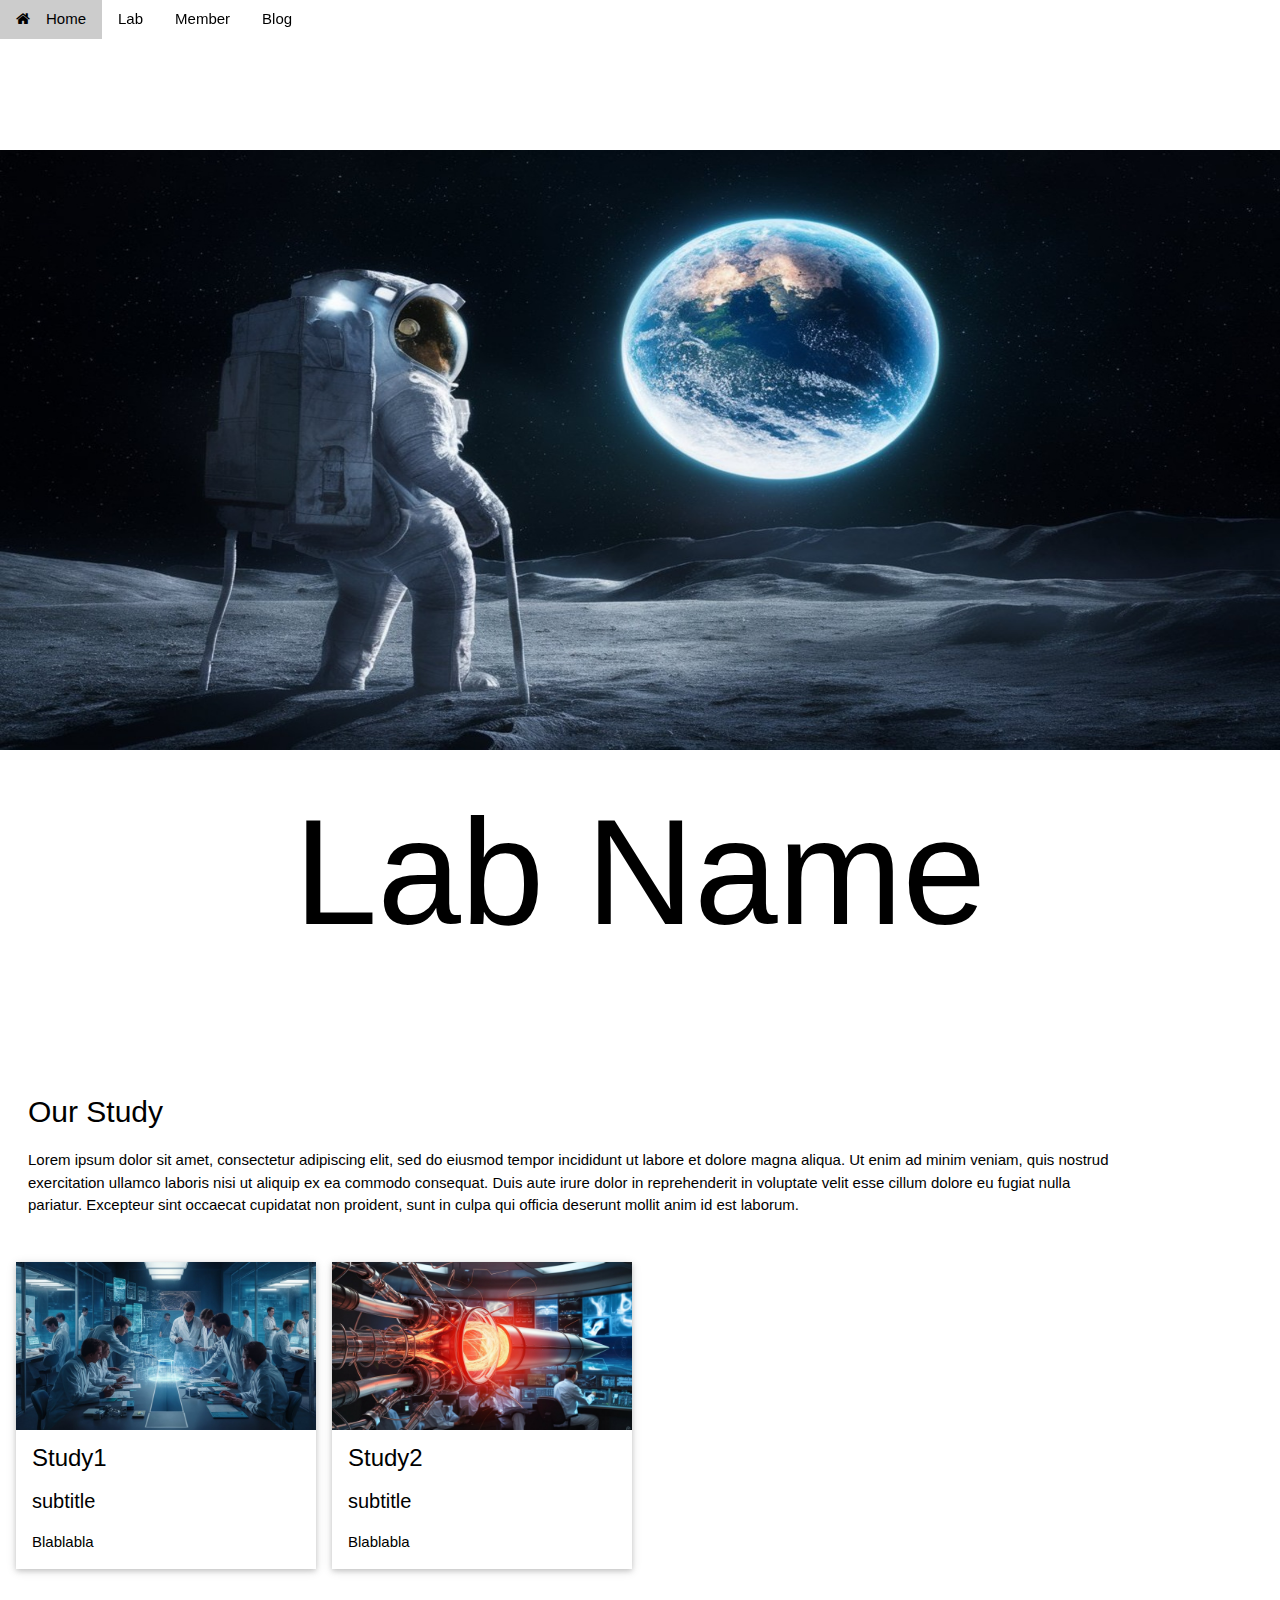
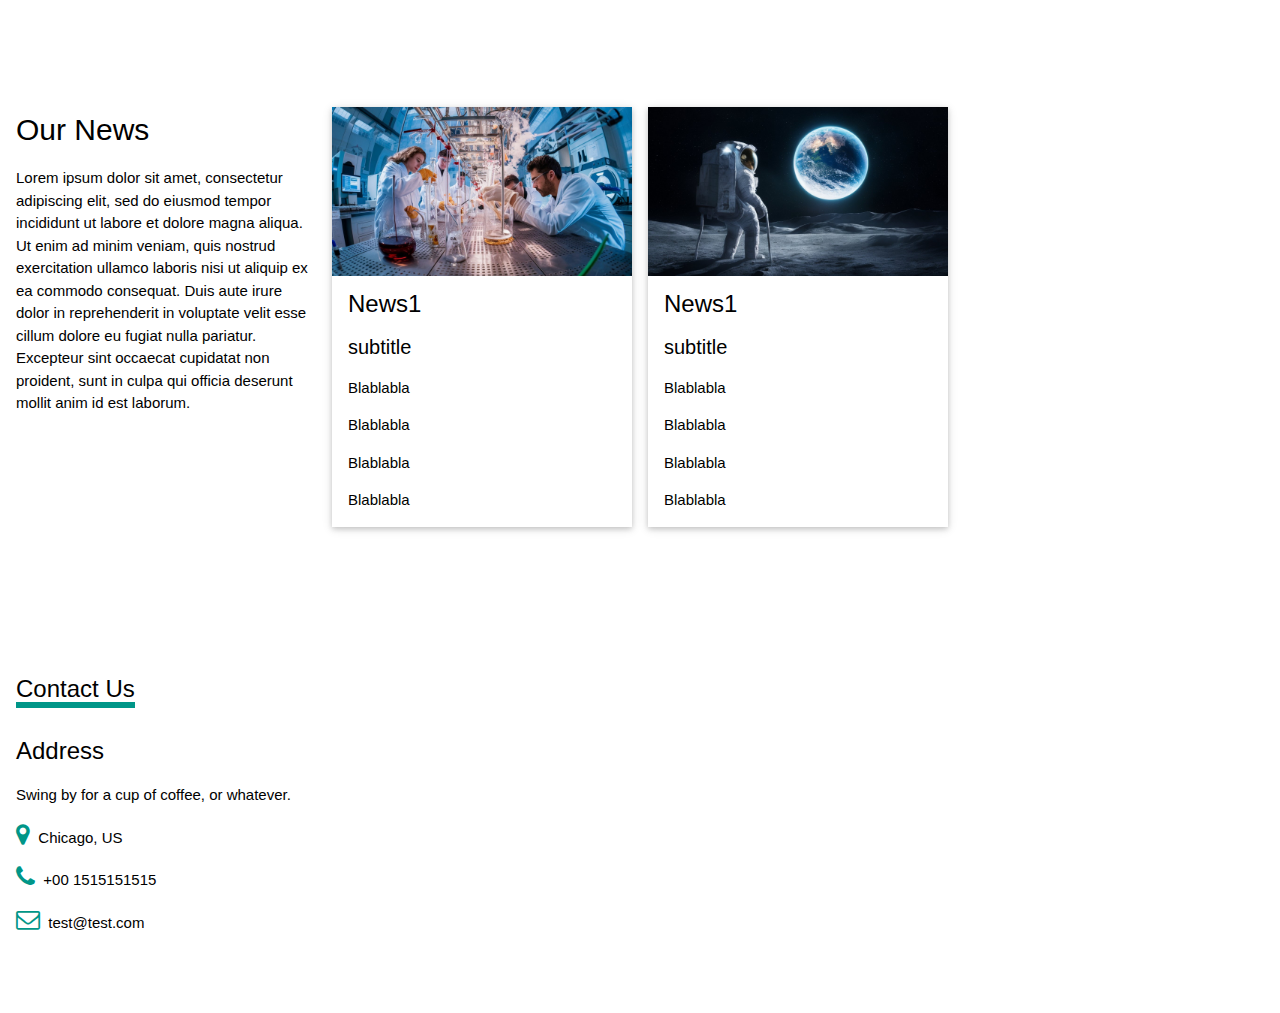
<file: templates/lab.html>
<!DOCTYPE html>
<html>
<head>
<title>W3.CSS Template</title>
<meta charset="UTF-8">
<meta name="viewport" content="width=device-width, initial-scale=1">
<link rel="stylesheet" href="https://www.w3schools.com/w3css/4/w3.css">
<link rel="stylesheet" href="https://www.w3schools.com/lib/w3-theme-black.css">
<link rel="stylesheet" href="https://cdnjs.cloudflare.com/ajax/libs/font-awesome/4.7.0/css/font-awesome.min.css">
</head>
<body id="myPage">

<!-- Navbar -->
<div class="w3-top">
 <div class="w3-bar w3-theme-d2 w3-left-align">
  <a class="w3-bar-item w3-button w3-hide-medium w3-hide-large w3-right w3-hover-white w3-theme-d2" href="javascript:void(0);" onclick="openNav()"><i class="fa fa-bars"></i></a>
  <a href="../index.html" class="w3-bar-item w3-button w3-teal"><i class="fa fa-home w3-margin-right"></i>Home</a>
  <a href="lab.html" class="w3-bar-item w3-button w3-hide-small w3-hover-white">Lab</a>
  <a href="member.html" class="w3-bar-item w3-button w3-hide-small w3-hover-white">Member</a>
  <a href="#" class="w3-bar-item w3-button w3-hide-small w3-hover-white">Blog</a>
 </div>
</div>

<!-- Image Header -->
<div class="w3-display-container w3-animate-opacity" style="margin-top: 150px;">
  <img class="mySlides w3-animate-fading" src="../images/img1-1600.jpeg" style="width:100%;min-height:350px;max-height:600px;">
  <img class="mySlides w3-animate-fading" src="../images/img10-1600.jpeg" style="width:100%;min-height:350px;max-height:600px;">
  <img class="mySlides w3-animate-fading" src="../images/img11-1600.jpeg" style="width:100%;min-height:350px;max-height:600px;">
  <img class="mySlides w3-animate-fading" src="../images/img12-1600.jpeg" style="width:100%;min-height:350px;max-height:600px;">
  <img class="mySlides w3-animate-fading" src="../images/img13-1600.jpeg" style="width:100%;min-height:350px;max-height:600px;">
  <img class="mySlides w3-animate-fading" src="../images/img2-1600.jpg" style="width:100%;min-height:350px;max-height:600px;">
  <img class="mySlides w3-animate-fading" src="../images/img3-1600.jpg" style="width:100%;min-height:350px;max-height:600px;">
  <img class="mySlides w3-animate-fading" src="../images/img4-1600.png" style="width:100%;min-height:350px;max-height:600px;">
  <img class="mySlides w3-animate-fading" src="../images/img5-1600.jpeg" style="width:100%;min-height:350px;max-height:600px;">
  <img class="mySlides w3-animate-fading" src="../images/img6-1600.jpeg" style="width:100%;min-height:350px;max-height:600px;">
  <h1 style="text-align: center; font-size: 10rem;">Lab Name</h1>
</div>

<!-- Study Row -->
<div class="w3-row-padding w3-padding-64 w3-theme-l1" id="work">

<div class="w3-quarter" style="float: left; width: 90%; padding: 20px;">
<h2>Our Study</h2>
<p>Lorem ipsum dolor sit amet, consectetur adipiscing elit, sed do eiusmod tempor incididunt ut labore et dolore magna aliqua. Ut enim ad minim veniam, quis nostrud exercitation ullamco laboris nisi ut aliquip ex ea commodo consequat. Duis aute irure dolor in reprehenderit in voluptate velit esse cillum dolore eu fugiat nulla pariatur. Excepteur sint occaecat cupidatat non proident, sunt in culpa qui officia deserunt mollit anim id est laborum.</p>
</div>

<div class="w3-quarter">
<div class="w3-card w3-white" style="margin-top: 10px;">
    <a href="Study/study1.html">
    <img src="../images/img12-1600.jpeg" style="width:100%">
    </a>
    <div class="w3-container">
    <h3>Study1</h3>
    <h4>subtitle</h4>
    <p>Blablabla</p>
    </div>
    </div>
</div>

<div class="w3-quarter">
<div class="w3-card w3-white" style="margin-top: 10px;">
    <a href="Study/study1.html">
    <img src="../images/img11-1600.jpeg" style="width:100%">
    </a>
    <div class="w3-container">
    <h3>Study2</h3>
    <h4>subtitle</h4>
    <p>Blablabla</p>
    </div>
    </div>
</div>


</div>

<!-- News Row -->
<div class="w3-row-padding w3-padding-64 w3-theme-l2" id="work">

<div class="w3-quarter">
<h2>Our News</h2>
<p>Lorem ipsum dolor sit amet, consectetur adipiscing elit, sed do eiusmod tempor incididunt ut labore et dolore magna aliqua. Ut enim ad minim veniam, quis nostrud exercitation ullamco laboris nisi ut aliquip ex ea commodo consequat. Duis aute irure dolor in reprehenderit in voluptate velit esse cillum dolore eu fugiat nulla pariatur. Excepteur sint occaecat cupidatat non proident, sunt in culpa qui officia deserunt mollit anim id est laborum.</p>
</div>

<div class="w3-quarter">
<div class="w3-card w3-white" style="margin-top: 10px;">
    <a href="article/article1.html">
  <img src="../images/img10-1600.jpeg" style="width:100%">
  </a>
  <div class="w3-container">
  <h3>News1</h3>
  <h4>subtitle</h4>
  <p>Blablabla</p>
  <p>Blablabla</p>
  <p>Blablabla</p>
  <p>Blablabla</p>
  </div>
  </div>
</div>

<div class="w3-quarter">
<div class="w3-card w3-white" style="margin-top: 10px;">
    <a href="article/article1.html">
    <img src="../images/img1-1600.jpeg" style="width:100%">
    </a>
    <div class="w3-container">
    <h3>News1</h3>
    <h4>subtitle</h4>
    <p>Blablabla</p>
    <p>Blablabla</p>
    <p>Blablabla</p>
    <p>Blablabla</p>
    </div>
    </div>
</div>


</div>

<!-- Contact Container -->
<div class="w3-container w3-padding-64 w3-theme-l5" id="contact">
  <div class="w3-row">
    <div class="w3-col m5">
    <div class="w3-padding-16"><span class="w3-xlarge w3-border-teal w3-bottombar">Contact Us</span></div>
      <h3>Address</h3>
      <p>Swing by for a cup of coffee, or whatever.</p>
      <p><i class="fa fa-map-marker w3-text-teal w3-xlarge"></i>  Chicago, US</p>
      <p><i class="fa fa-phone w3-text-teal w3-xlarge"></i>  +00 1515151515</p>
      <p><i class="fa fa-envelope-o w3-text-teal w3-xlarge"></i>  test@test.com</p>
    </div>
  </div>
</div>

<script src="js/script.js"></script>

</body>
</html>
</file>
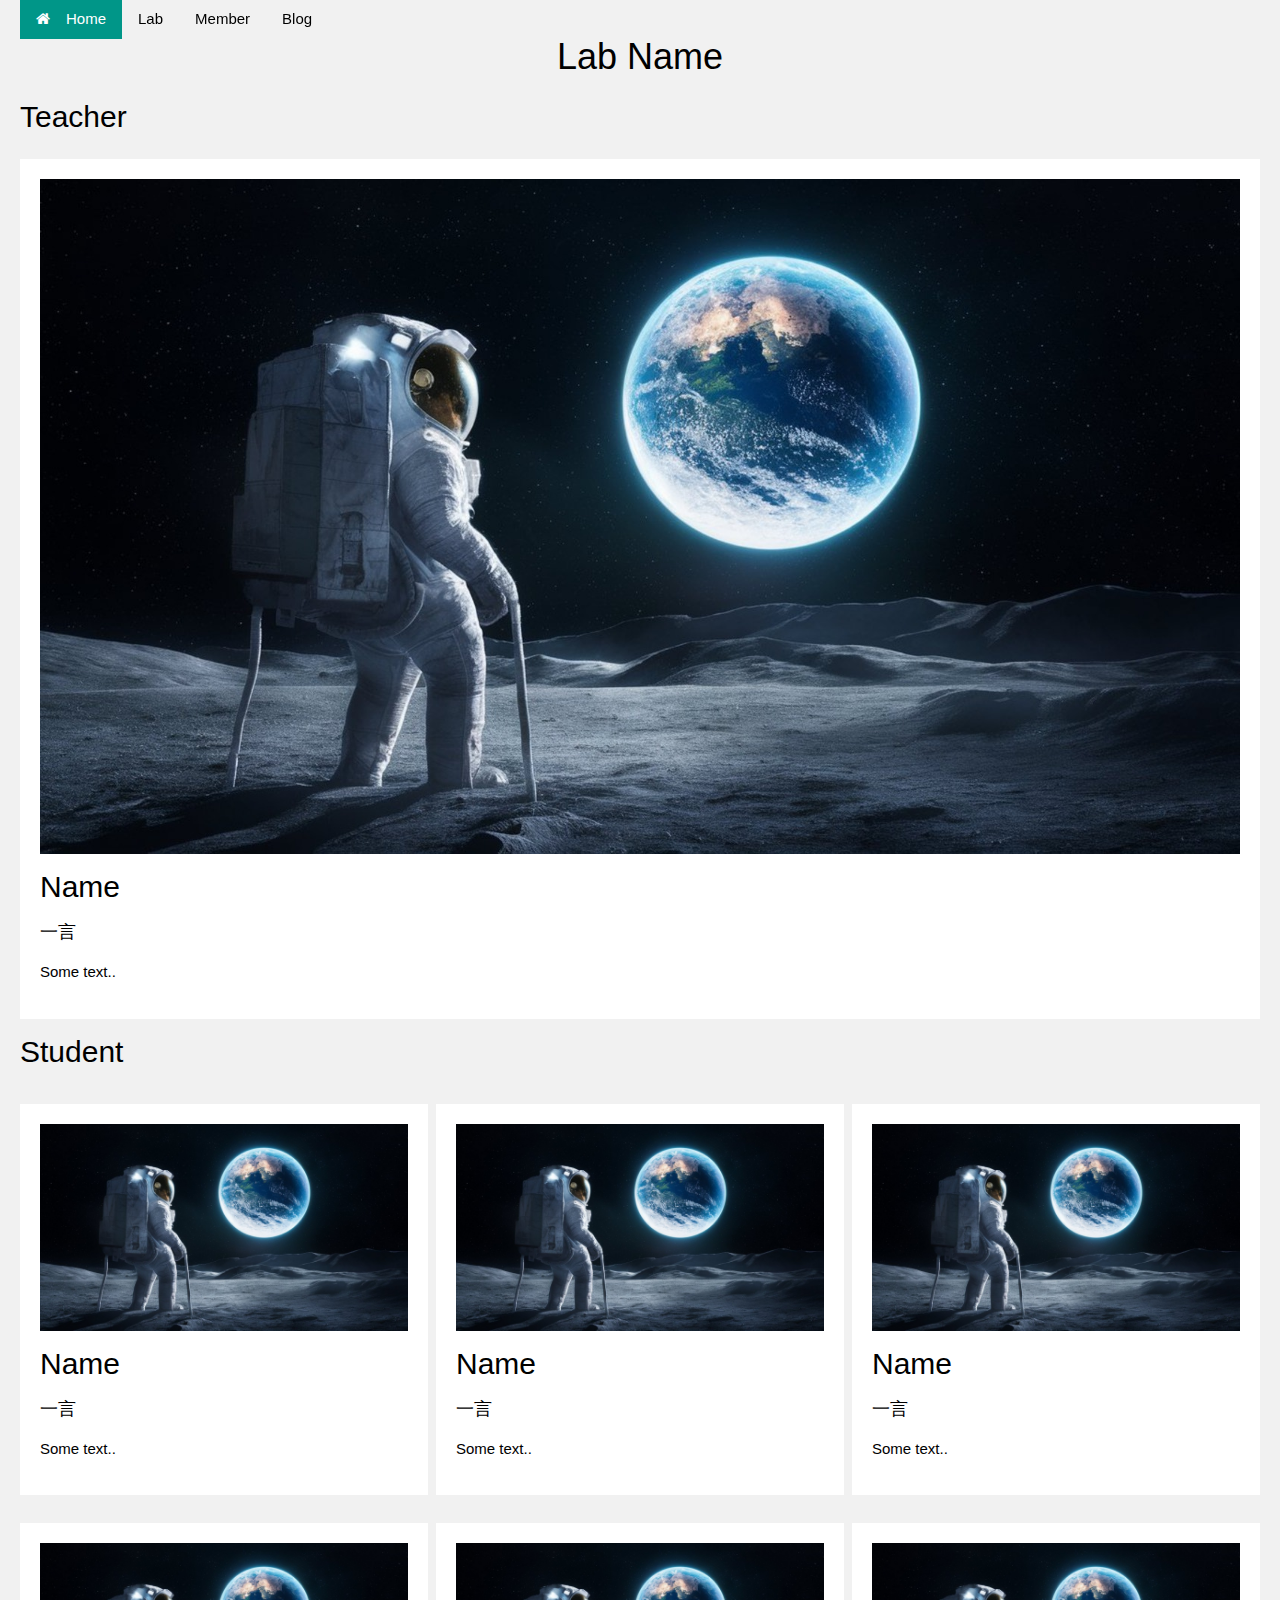
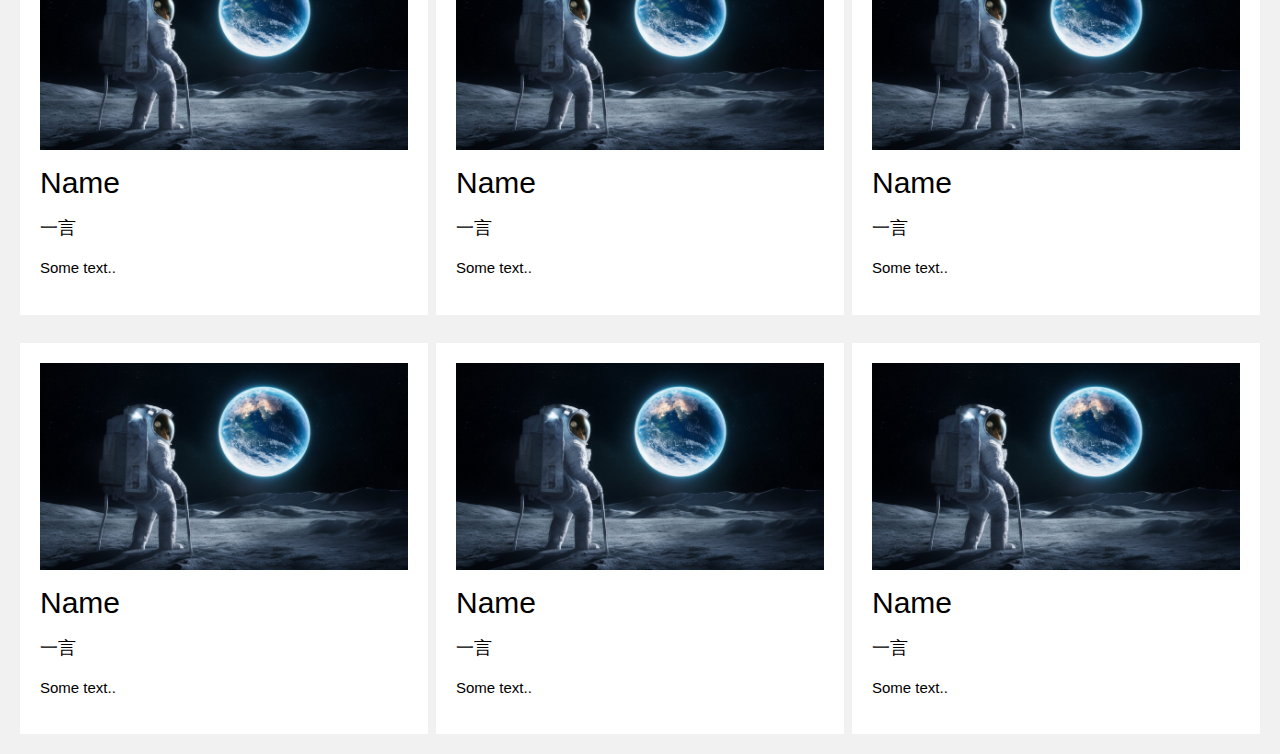
<file: templates/member.html>
<!DOCTYPE html>
<html lang="ja">
<head>
    <meta charset="UTF-8">
    <meta name="viewport" content="width=device-width, initial-scale=1.0">
    <meta name="viewport" content="width=device-width, initial-scale=1">
    <link rel="stylesheet" href="https://www.w3schools.com/w3css/4/w3.css">
    <link rel="stylesheet" href="https://www.w3schools.com/lib/w3-theme-black.css">
    <link rel="stylesheet" href="https://cdnjs.cloudflare.com/ajax/libs/font-awesome/4.7.0/css/font-awesome.min.css">
    <link rel="stylesheet" href="css/style.css">
    <script src="js/jquery-3.7.1.min.js"></script>
    <title>Document</title>
</head>
<body>
    <div class="w3-top">
        <div class="w3-bar w3-theme-d2 w3-left-align">
         <a class="w3-bar-item w3-button w3-hide-medium w3-hide-large w3-right w3-hover-white w3-theme-d2" href="javascript:void(0);" onclick="openNav()"><i class="fa fa-bars"></i></a>
         <a href="../index.html" class="w3-bar-item w3-button w3-teal"><i class="fa fa-home w3-margin-right"></i>Home</a>
         <a href="lab.html" class="w3-bar-item w3-button w3-hide-small w3-hover-white">Lab</a>
         <a href="member.html" class="w3-bar-item w3-button w3-hide-small w3-hover-white">Member</a>
         <a href="#" class="w3-bar-item w3-button w3-hide-small w3-hover-white">Blog</a>
        </div>
    </div>

    <h1 style="text-align: center;">Lab Name</h1>

    <h2>Teacher</h2>
    <div class="row">
        <div class="div0">
            <div class="card">
                <a href="https://kitnet.jp/laboratories/labo0225/index.html">
                <div><img src="../images/img1-1600.jpeg" alt="Sample"></div>
                </a>
                <h2>Name</h2>
                <h5>一言</h5>
                <p>Some text..</p>
            </div>
    </div>

    <h2>Student</h2>
    <div class="row">
        <div class="parent">
            <div class="div1">
                <div class="card">
                    <a href="member1.html">
                    <div><img src="../images/img1-1600.jpeg" alt="Sample"></div>
                    </a>
                    <h2>Name</h2>
                    <h5>一言</h5>
                    <p>Some text..</p>
                </div>
            </div>
            <div class="div2">
                <div class="card">
                    <a href="member2.html">
                    <div><img src="../images/img1-1600.jpeg" alt="Sample"></div>
                    </a>
                    <h2>Name</h2>
                    <h5>一言</h5>
                    <p>Some text..</p>
                </div>
            </div>
            <div class="div3">
                <div class="card">
                    <a href="member3.html">
                    <div><img src="../images/img1-1600.jpeg" alt="Sample"></div>
                    </a>
                    <h2>Name</h2>
                    <h5>一言</h5>
                    <p>Some text..</p>
                </div>
            </div>
            <div class="div4">
                <div class="card">
                    <a href="member4.html">
                    <div><img src="../images/img1-1600.jpeg" alt="Sample"></div>
                    </a>
                    <h2>Name</h2>
                    <h5>一言</h5>
                    <p>Some text..</p>
                </div>
            </div>
            <div class="div5">
                <div class="card">
                    <a href="member5.html">
                    <div><img src="../images/img1-1600.jpeg" alt="Sample"></div>
                    </a>
                    <h2>Name</h2>
                    <h5>一言</h5>
                    <p>Some text..</p>
                </div>
            </div>
            <div class="div6">
                <div class="card">
                    <a href="member6.html">
                    <div><img src="../images/img1-1600.jpeg" alt="Sample"></div>
                    </a>
                    <h2>Name</h2>
                    <h5>一言</h5>
                    <p>Some text..</p>
                </div>
            </div>
            <div class="div7">
                <div class="card">
                    <a href="member7.html">
                    <div><img src="../images/img1-1600.jpeg" alt="Sample"></div>
                    </a>
                    <h2>Name</h2>
                    <h5>一言</h5>
                    <p>Some text..</p>
                </div>
            </div>
            <div class="div8">
                <div class="card">
                    <a href="member8.html">
                    <div><img src="../images/img1-1600.jpeg" alt="Sample"></div>
                    </a>
                    <h2>Name</h2>
                    <h5>一言</h5>
                    <p>Some text..</p>
                </div>
            </div>
            <div class="div9">
                <div class="card">
                    <a href="member9.html">
                    <div><img src="../images/img1-1600.jpeg" alt="Sample"></div>
                    </a>
                    <h2>Name</h2>
                    <h5>一言</h5>
                    <p>Some text..</p>
                </div>
            </div>
        </div>
    </div>
</body>
</html>
</file>
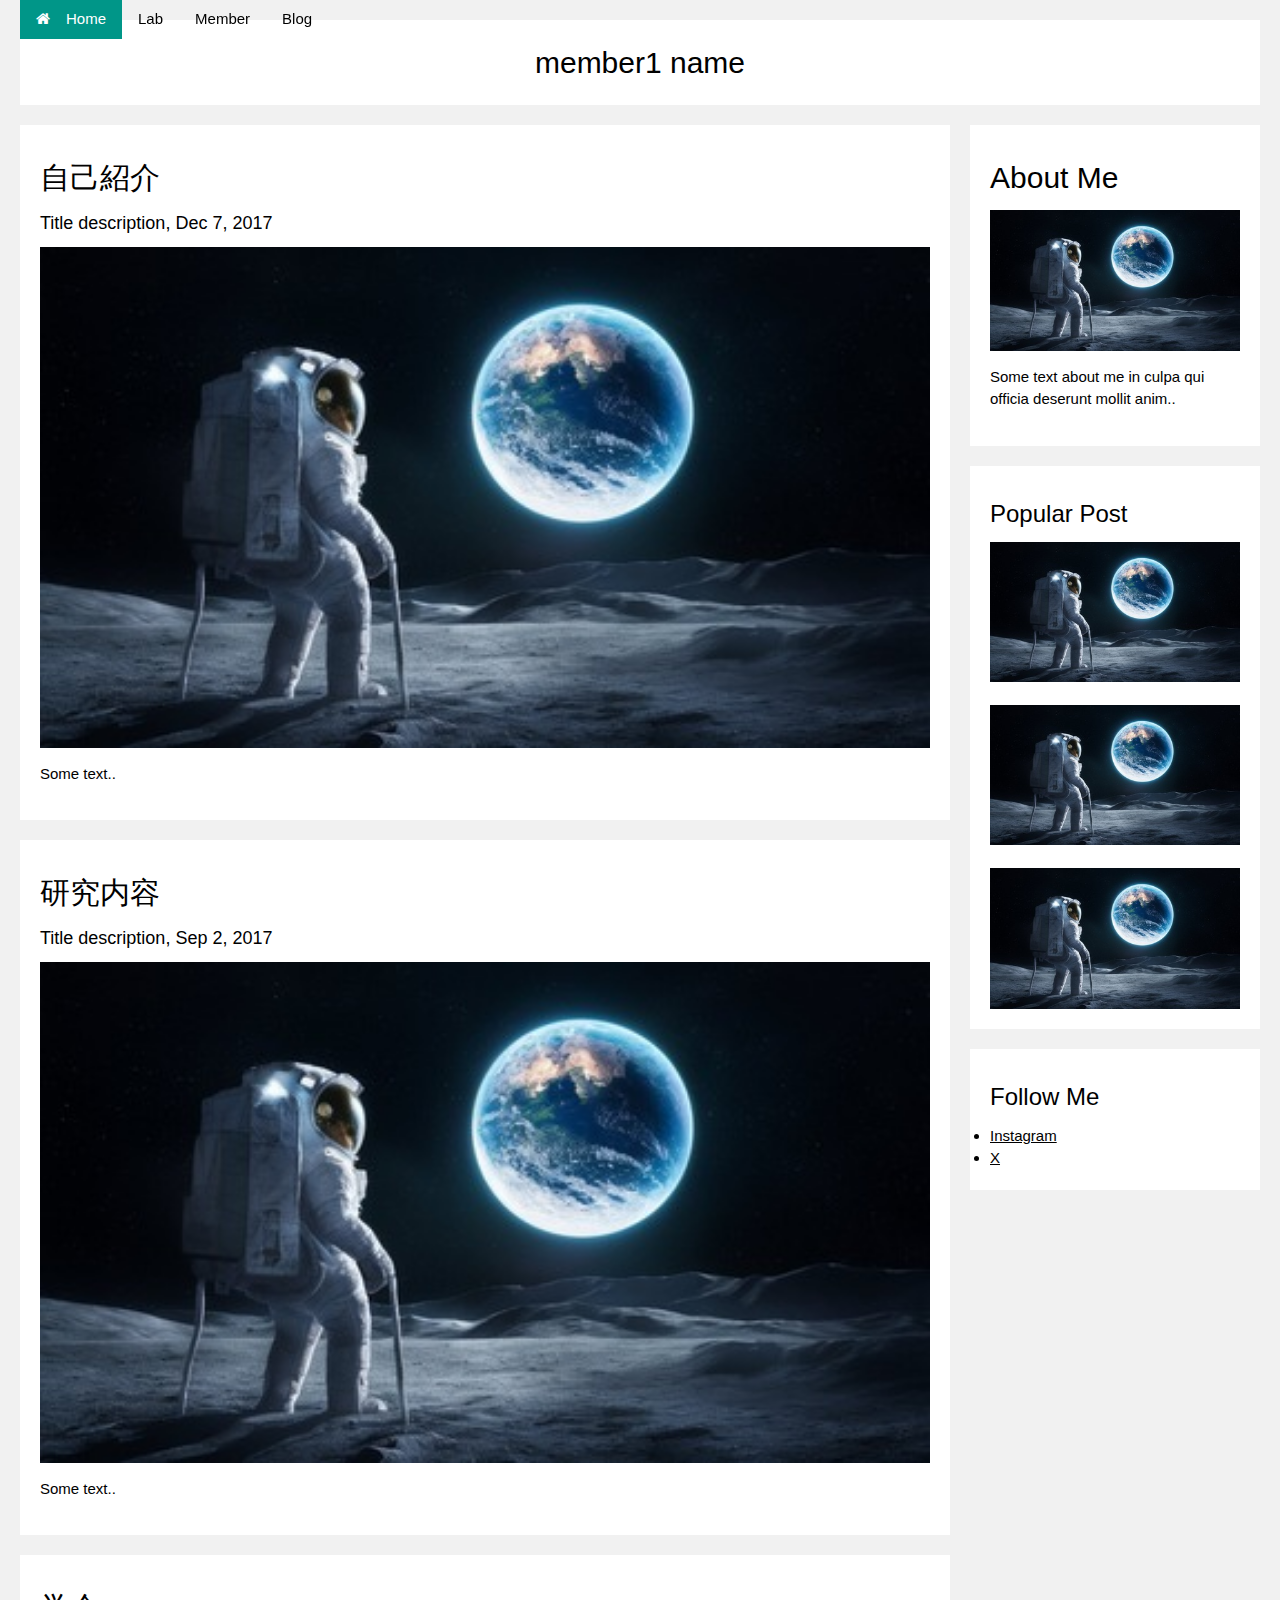
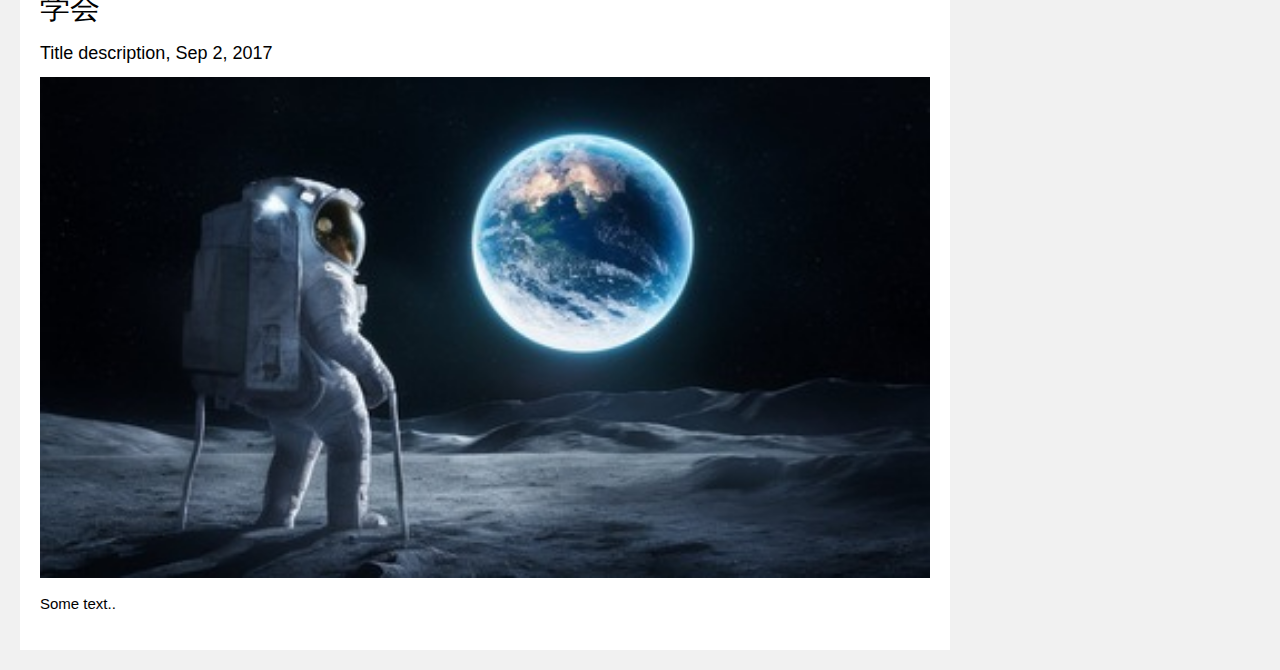
<file: templates/member1.html>
<!DOCTYPE html>
<html lang="ja">
<head>
    <meta charset="UTF-8">
    <meta name="viewport" content="width=device-width, initial-scale=1.0">
    <link rel="stylesheet" href="https://www.w3schools.com/w3css/4/w3.css">
    <link rel="stylesheet" href="https://www.w3schools.com/lib/w3-theme-black.css">
    <link rel="stylesheet" href="https://cdnjs.cloudflare.com/ajax/libs/font-awesome/4.7.0/css/font-awesome.min.css">
    <link rel="stylesheet" href="css/style.css">
    <title>Document</title>
</head>
<body>
  <div class="w3-top">
    <div class="w3-bar w3-theme-d2 w3-left-align">
     <a class="w3-bar-item w3-button w3-hide-medium w3-hide-large w3-right w3-hover-white w3-theme-d2" href="javascript:void(0);" onclick="openNav()"><i class="fa fa-bars"></i></a>
     <a href="../index.html" class="w3-bar-item w3-button w3-teal"><i class="fa fa-home w3-margin-right"></i>Home</a>
     <a href="lab.html" class="w3-bar-item w3-button w3-hide-small w3-hover-white">Lab</a>
     <a href="member.html" class="w3-bar-item w3-button w3-hide-small w3-hover-white">Member</a>
     <a href="#" class="w3-bar-item w3-button w3-hide-small w3-hover-white">Blog</a>
    </div>
   </div>
    <div class="header">
        <h2>member1 name</h2>
      </div>
      
      <div class="row">
        <div class="leftcolumn">
          <div class="card">
            <h2>自己紹介</h2>
            <h5>Title description, Dec 7, 2017</h5>
            <div>
              <img src="../images/img1-400.jpeg" alt="Sample">
            </div>
            <p>Some text..</p>
          </div>
          <div class="card">
            <h2>研究内容</h2>
            <h5>Title description, Sep 2, 2017</h5>
            <div>
              <img src="../images/img1-400.jpeg" alt="Sample">
            </div>
            <p>Some text..</p>
          </div>
          <div class="card">
            <h2>学会</h2>
            <h5>Title description, Sep 2, 2017</h5>
            <div>
              <img src="../images/img1-400.jpeg" alt="Sample">
            </div>
            <p>Some text..</p>
          </div>
        </div>
        <div class="rightcolumn">
          <div class="card">
            <h2>About Me</h2>
            <div>
              <img src="../images/img1-400.jpeg" alt="Sample">
            </div>
            <p>Some text about me in culpa qui officia deserunt mollit anim..</p>
          </div>
          <div class="card">
            <h3>Popular Post</h3>
            <div><img src="../images/img1-400.jpeg" alt="Sample"></div><br>
            <div><img src="../images/img1-400.jpeg" alt="Sample"></div><br>
            <div><img src="../images/img1-400.jpeg" alt="Sample"></div>
          </div>
          <div class="card">
            <h3>Follow Me</h3>
            <li><a href="#">Instagram</a></li>
            <li><a href="#">X</a></li>
          </div>
        </div>
      </div>
</body>
</html>
</file>
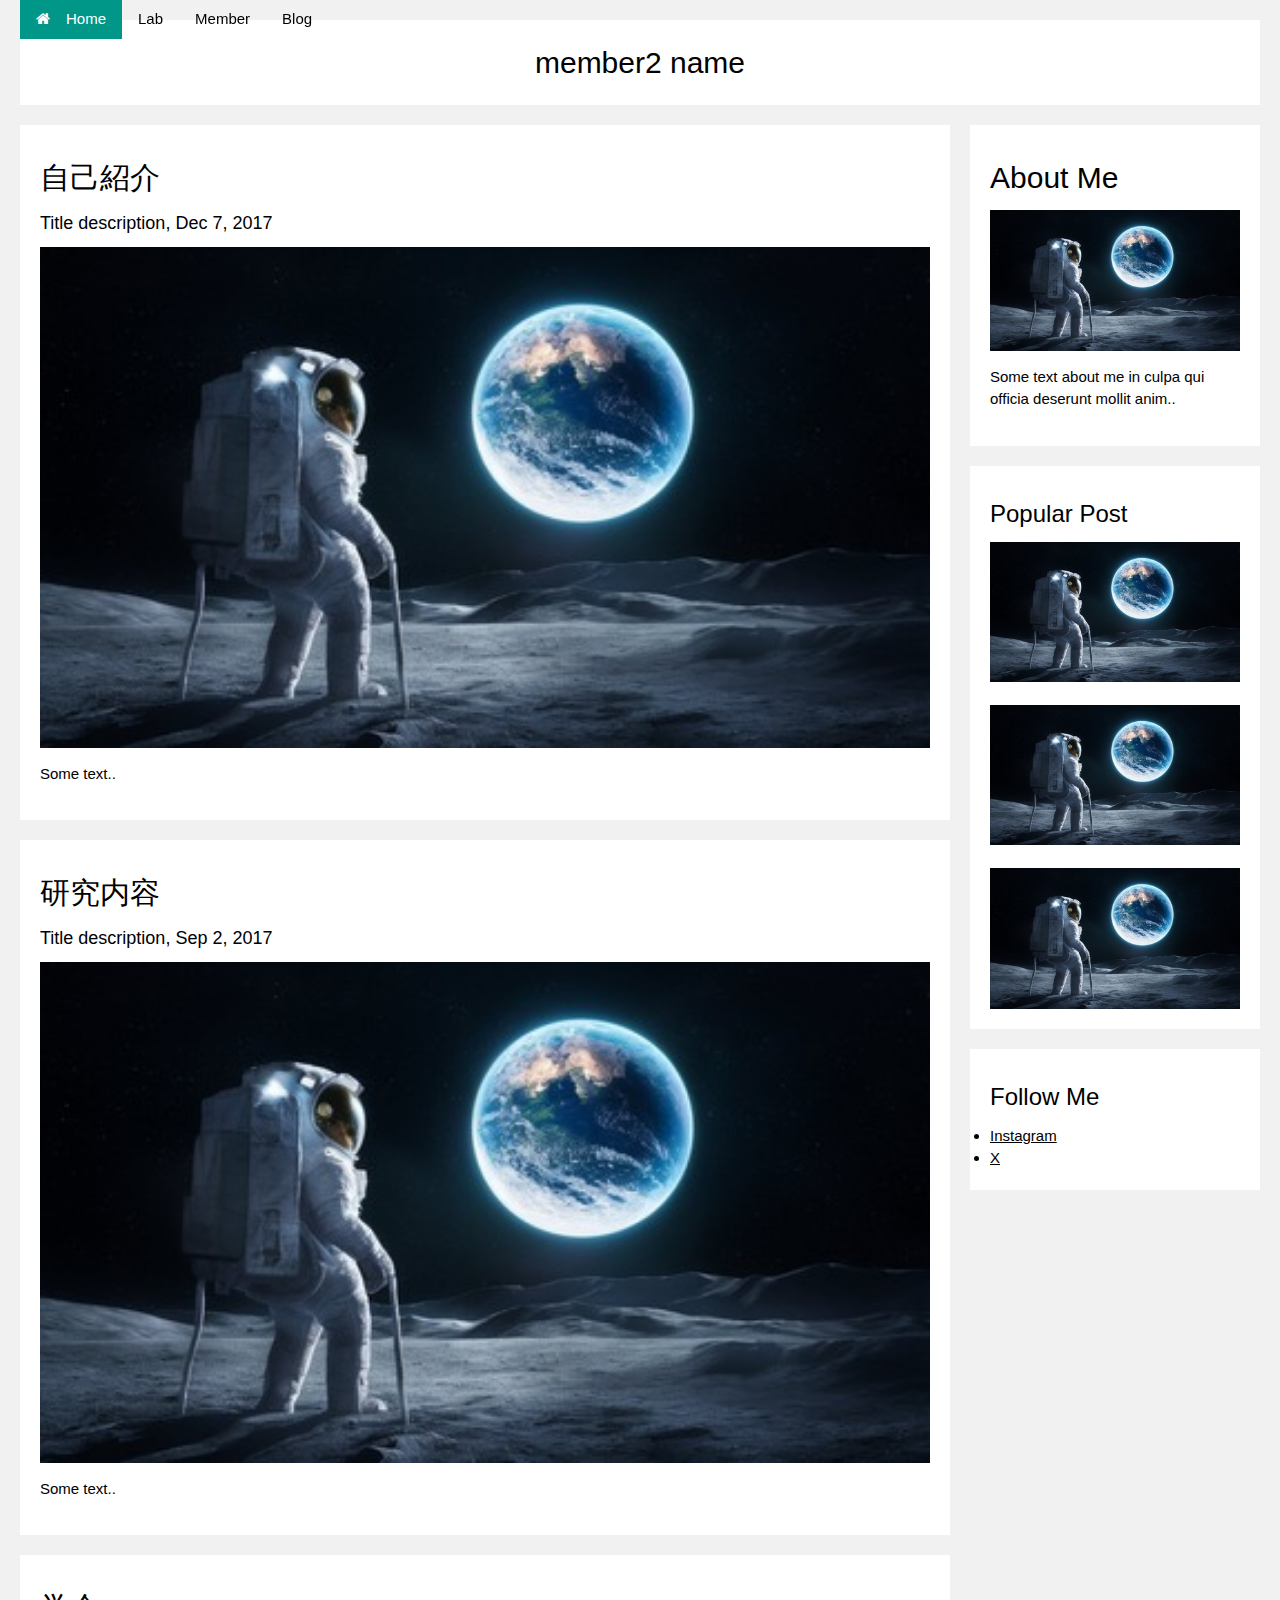
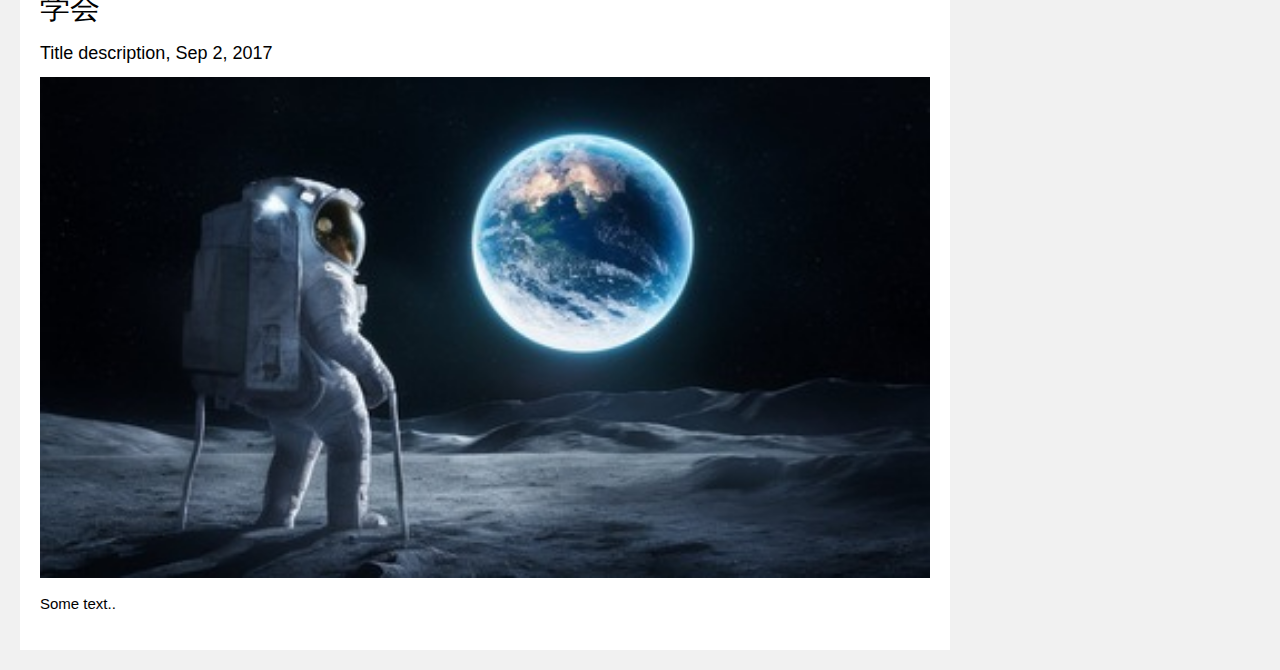
<file: templates/member2.html>
<!DOCTYPE html>
<html lang="ja">
<head>
    <meta charset="UTF-8">
    <meta name="viewport" content="width=device-width, initial-scale=1.0">
    <link rel="stylesheet" href="https://www.w3schools.com/w3css/4/w3.css">
    <link rel="stylesheet" href="https://www.w3schools.com/lib/w3-theme-black.css">
    <link rel="stylesheet" href="https://cdnjs.cloudflare.com/ajax/libs/font-awesome/4.7.0/css/font-awesome.min.css">
    <link rel="stylesheet" href="css/style.css">
    <title>Document</title>
</head>
<body>
  <div class="w3-top">
    <div class="w3-bar w3-theme-d2 w3-left-align">
     <a class="w3-bar-item w3-button w3-hide-medium w3-hide-large w3-right w3-hover-white w3-theme-d2" href="javascript:void(0);" onclick="openNav()"><i class="fa fa-bars"></i></a>
     <a href="../index.html" class="w3-bar-item w3-button w3-teal"><i class="fa fa-home w3-margin-right"></i>Home</a>
     <a href="lab.html" class="w3-bar-item w3-button w3-hide-small w3-hover-white">Lab</a>
     <a href="member.html" class="w3-bar-item w3-button w3-hide-small w3-hover-white">Member</a>
     <a href="#" class="w3-bar-item w3-button w3-hide-small w3-hover-white">Blog</a>
    </div>
   </div>
    <div class="header">
        <h2>member2 name</h2>
      </div>
      
      <div class="row">
        <div class="leftcolumn">
          <div class="card">
            <h2>自己紹介</h2>
            <h5>Title description, Dec 7, 2017</h5>
            <div>
              <img src="../images/img1-400.jpeg" alt="Sample">
            </div>
            <p>Some text..</p>
          </div>
          <div class="card">
            <h2>研究内容</h2>
            <h5>Title description, Sep 2, 2017</h5>
            <div>
              <img src="../images/img1-400.jpeg" alt="Sample">
            </div>
            <p>Some text..</p>
          </div>
          <div class="card">
            <h2>学会</h2>
            <h5>Title description, Sep 2, 2017</h5>
            <div>
              <img src="../images/img1-400.jpeg" alt="Sample">
            </div>
            <p>Some text..</p>
          </div>
        </div>
        <div class="rightcolumn">
          <div class="card">
            <h2>About Me</h2>
            <div>
              <img src="../images/img1-400.jpeg" alt="Sample">
            </div>
            <p>Some text about me in culpa qui officia deserunt mollit anim..</p>
          </div>
          <div class="card">
            <h3>Popular Post</h3>
            <div><img src="../images/img1-400.jpeg" alt="Sample"></div><br>
            <div><img src="../images/img1-400.jpeg" alt="Sample"></div><br>
            <div><img src="../images/img1-400.jpeg" alt="Sample"></div>
          </div>
          <div class="card">
            <h3>Follow Me</h3>
            <li><a href="#">Instagram</a></li>
            <li><a href="#">X</a></li>
          </div>
        </div>
      </div>
</body>
</html>
</file>
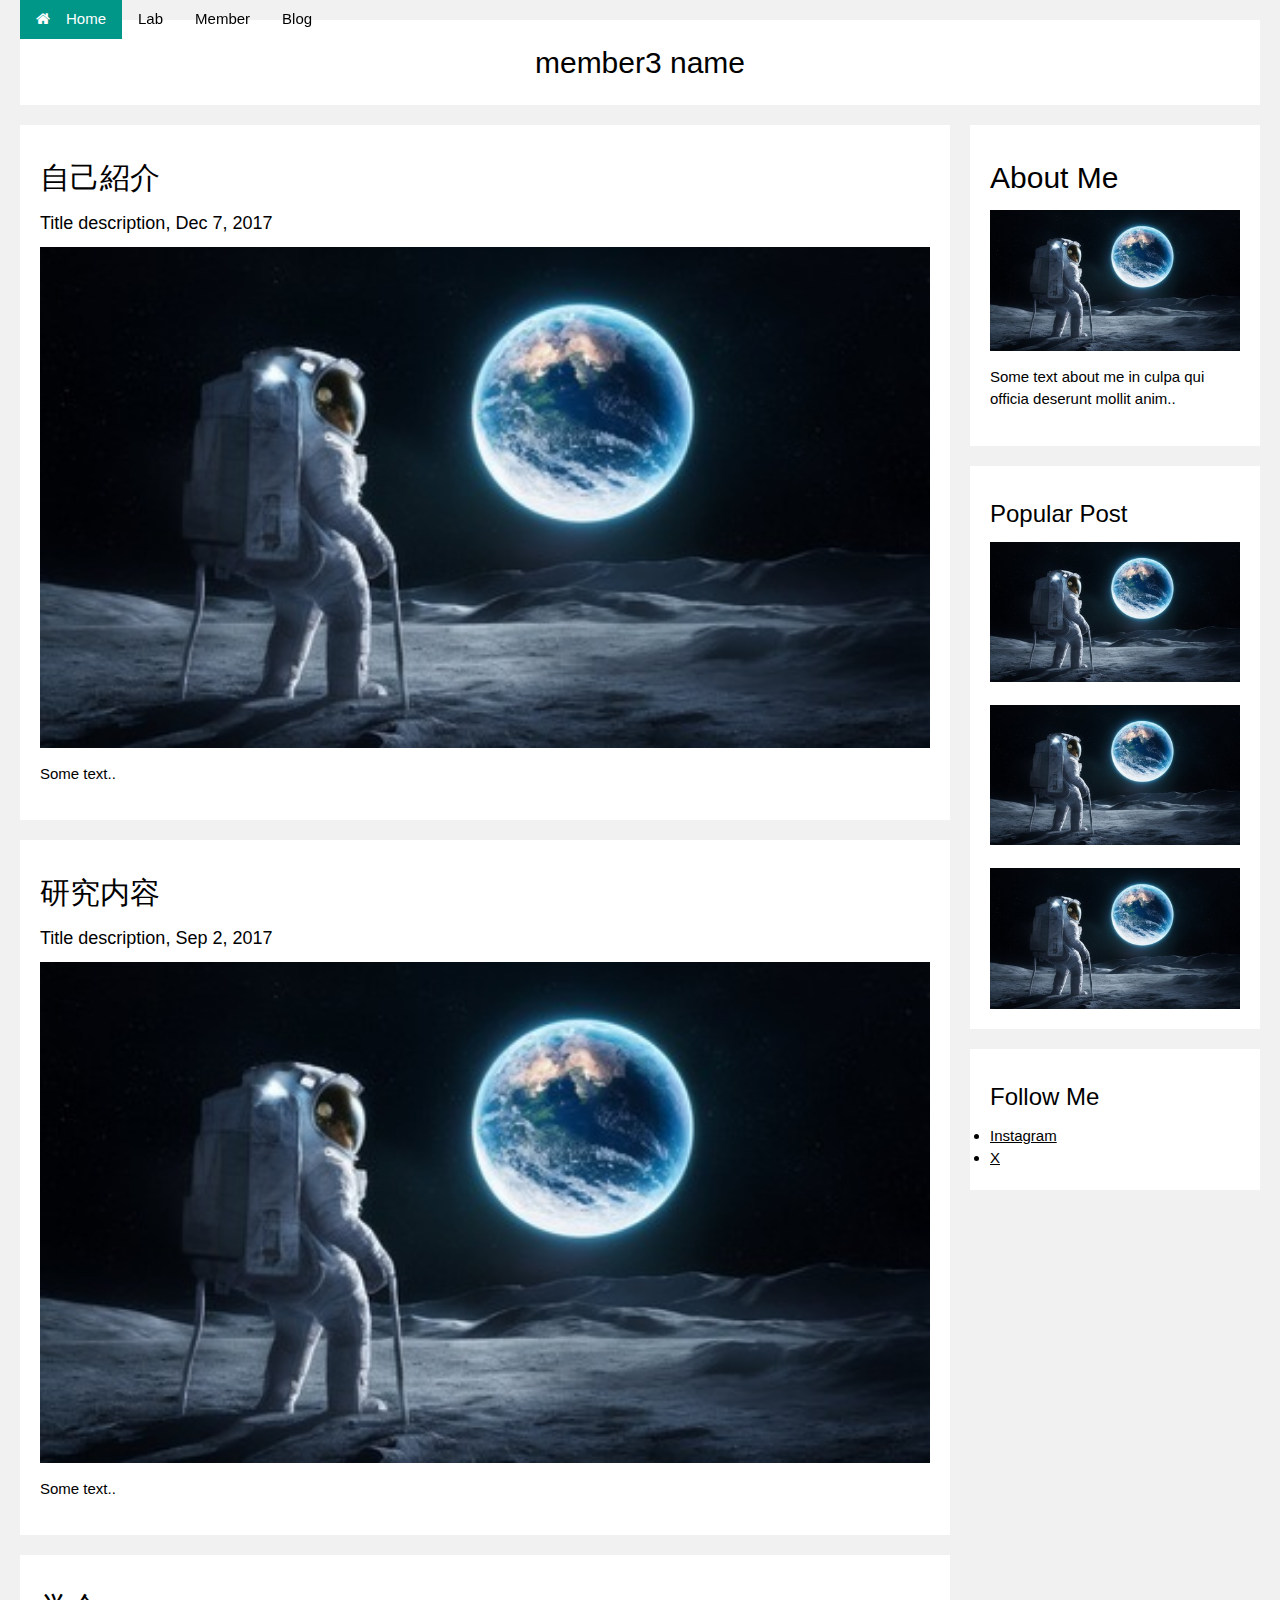
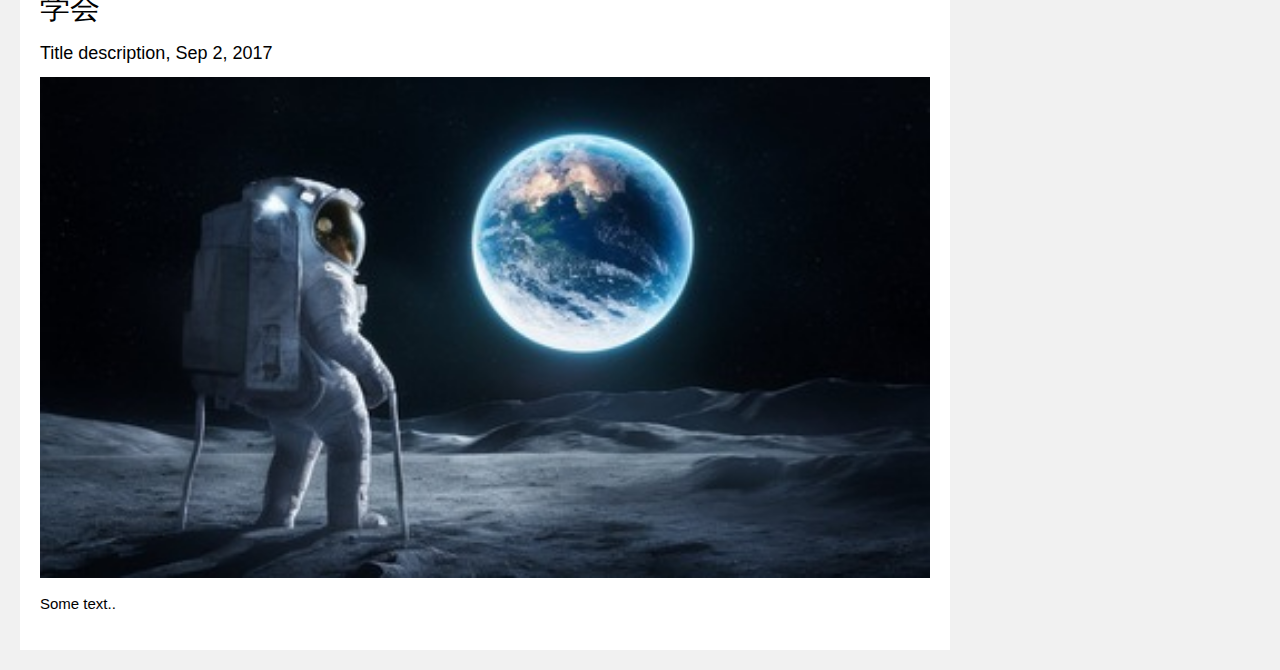
<file: templates/member3.html>
<!DOCTYPE html>
<html lang="ja">
<head>
    <meta charset="UTF-8">
    <meta name="viewport" content="width=device-width, initial-scale=1.0">
    <link rel="stylesheet" href="https://www.w3schools.com/w3css/4/w3.css">
    <link rel="stylesheet" href="https://www.w3schools.com/lib/w3-theme-black.css">
    <link rel="stylesheet" href="https://cdnjs.cloudflare.com/ajax/libs/font-awesome/4.7.0/css/font-awesome.min.css">
    <link rel="stylesheet" href="css/style.css">
    <title>Document</title>
</head>
<body>
  <div class="w3-top">
    <div class="w3-bar w3-theme-d2 w3-left-align">
     <a class="w3-bar-item w3-button w3-hide-medium w3-hide-large w3-right w3-hover-white w3-theme-d2" href="javascript:void(0);" onclick="openNav()"><i class="fa fa-bars"></i></a>
     <a href="../index.html" class="w3-bar-item w3-button w3-teal"><i class="fa fa-home w3-margin-right"></i>Home</a>
     <a href="lab.html" class="w3-bar-item w3-button w3-hide-small w3-hover-white">Lab</a>
     <a href="member.html" class="w3-bar-item w3-button w3-hide-small w3-hover-white">Member</a>
     <a href="#" class="w3-bar-item w3-button w3-hide-small w3-hover-white">Blog</a>
    </div>
   </div>
    <div class="header">
        <h2>member3 name</h2>
      </div>
      
      <div class="row">
        <div class="leftcolumn">
          <div class="card">
            <h2>自己紹介</h2>
            <h5>Title description, Dec 7, 2017</h5>
            <div>
              <img src="../images/img1-400.jpeg" alt="Sample">
            </div>
            <p>Some text..</p>
          </div>
          <div class="card">
            <h2>研究内容</h2>
            <h5>Title description, Sep 2, 2017</h5>
            <div>
              <img src="../images/img1-400.jpeg" alt="Sample">
            </div>
            <p>Some text..</p>
          </div>
          <div class="card">
            <h2>学会</h2>
            <h5>Title description, Sep 2, 2017</h5>
            <div>
              <img src="../images/img1-400.jpeg" alt="Sample">
            </div>
            <p>Some text..</p>
          </div>
        </div>
        <div class="rightcolumn">
          <div class="card">
            <h2>About Me</h2>
            <div>
              <img src="../images/img1-400.jpeg" alt="Sample">
            </div>
            <p>Some text about me in culpa qui officia deserunt mollit anim..</p>
          </div>
          <div class="card">
            <h3>Popular Post</h3>
            <div><img src="../images/img1-400.jpeg" alt="Sample"></div><br>
            <div><img src="../images/img1-400.jpeg" alt="Sample"></div><br>
            <div><img src="../images/img1-400.jpeg" alt="Sample"></div>
          </div>
          <div class="card">
            <h3>Follow Me</h3>
            <li><a href="#">Instagram</a></li>
            <li><a href="#">X</a></li>
          </div>
        </div>
      </div>
</body>
</html>
</file>
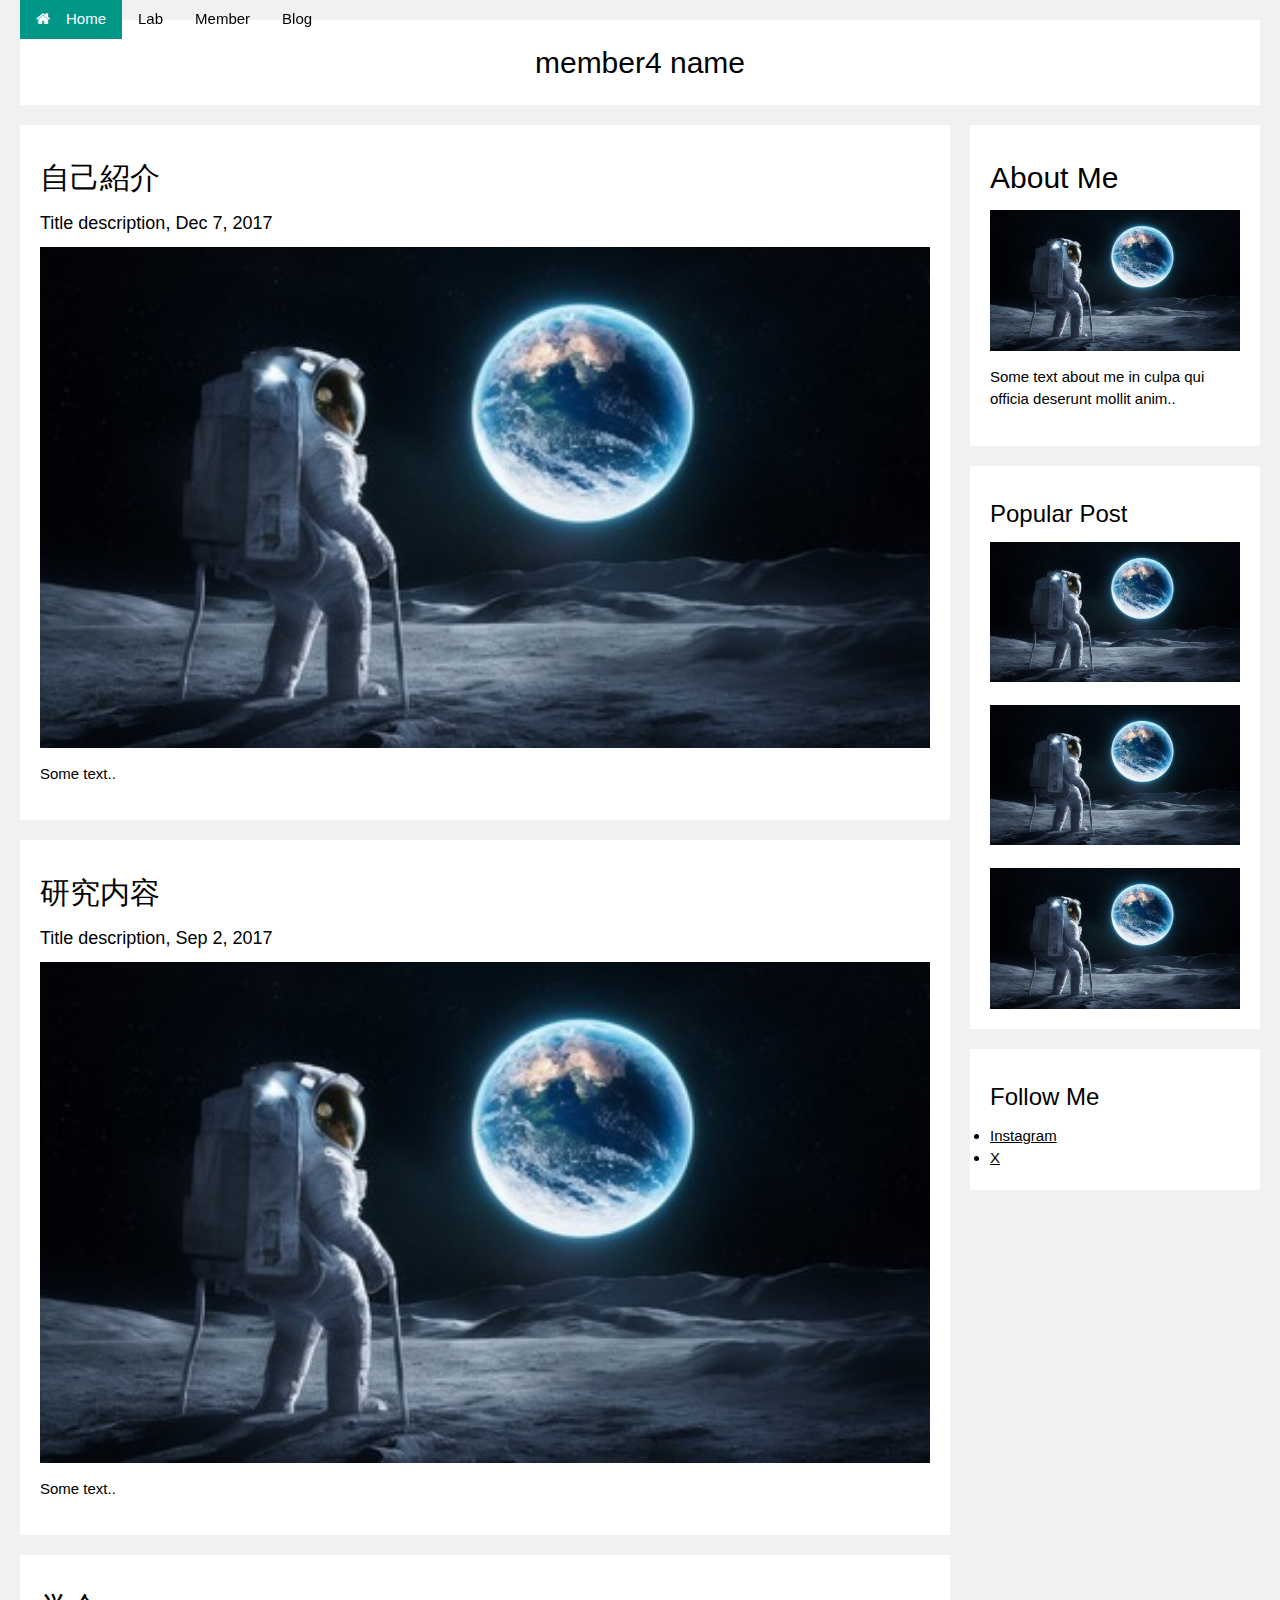
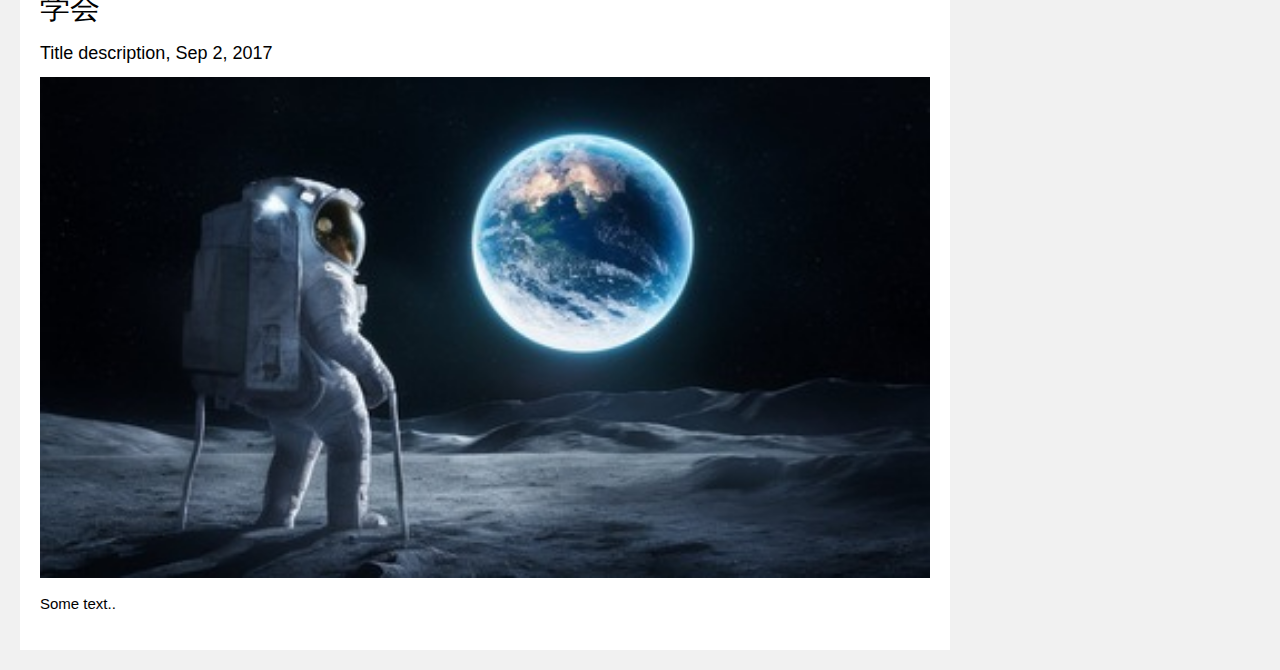
<file: templates/member4.html>
<!DOCTYPE html>
<html lang="ja">
<head>
    <meta charset="UTF-8">
    <meta name="viewport" content="width=device-width, initial-scale=1.0">
    <link rel="stylesheet" href="https://www.w3schools.com/w3css/4/w3.css">
    <link rel="stylesheet" href="https://www.w3schools.com/lib/w3-theme-black.css">
    <link rel="stylesheet" href="https://cdnjs.cloudflare.com/ajax/libs/font-awesome/4.7.0/css/font-awesome.min.css">
    <link rel="stylesheet" href="css/style.css">
    <title>Document</title>
</head>
<body>
  <div class="w3-top">
    <div class="w3-bar w3-theme-d2 w3-left-align">
     <a class="w3-bar-item w3-button w3-hide-medium w3-hide-large w3-right w3-hover-white w3-theme-d2" href="javascript:void(0);" onclick="openNav()"><i class="fa fa-bars"></i></a>
     <a href="../index.html" class="w3-bar-item w3-button w3-teal"><i class="fa fa-home w3-margin-right"></i>Home</a>
     <a href="lab.html" class="w3-bar-item w3-button w3-hide-small w3-hover-white">Lab</a>
     <a href="member.html" class="w3-bar-item w3-button w3-hide-small w3-hover-white">Member</a>
     <a href="#" class="w3-bar-item w3-button w3-hide-small w3-hover-white">Blog</a>
    </div>
   </div>
    <div class="header">
        <h2>member4 name</h2>
      </div>
      
      <div class="row">
        <div class="leftcolumn">
          <div class="card">
            <h2>自己紹介</h2>
            <h5>Title description, Dec 7, 2017</h5>
            <div>
              <img src="../images/img1-400.jpeg" alt="Sample">
            </div>
            <p>Some text..</p>
          </div>
          <div class="card">
            <h2>研究内容</h2>
            <h5>Title description, Sep 2, 2017</h5>
            <div>
              <img src="../images/img1-400.jpeg" alt="Sample">
            </div>
            <p>Some text..</p>
          </div>
          <div class="card">
            <h2>学会</h2>
            <h5>Title description, Sep 2, 2017</h5>
            <div>
              <img src="../images/img1-400.jpeg" alt="Sample">
            </div>
            <p>Some text..</p>
          </div>
        </div>
        <div class="rightcolumn">
          <div class="card">
            <h2>About Me</h2>
            <div>
              <img src="../images/img1-400.jpeg" alt="Sample">
            </div>
            <p>Some text about me in culpa qui officia deserunt mollit anim..</p>
          </div>
          <div class="card">
            <h3>Popular Post</h3>
            <div><img src="../images/img1-400.jpeg" alt="Sample"></div><br>
            <div><img src="../images/img1-400.jpeg" alt="Sample"></div><br>
            <div><img src="../images/img1-400.jpeg" alt="Sample"></div>
          </div>
          <div class="card">
            <h3>Follow Me</h3>
            <li><a href="#">Instagram</a></li>
            <li><a href="#">X</a></li>
          </div>
        </div>
      </div>
</body>
</html>
</file>
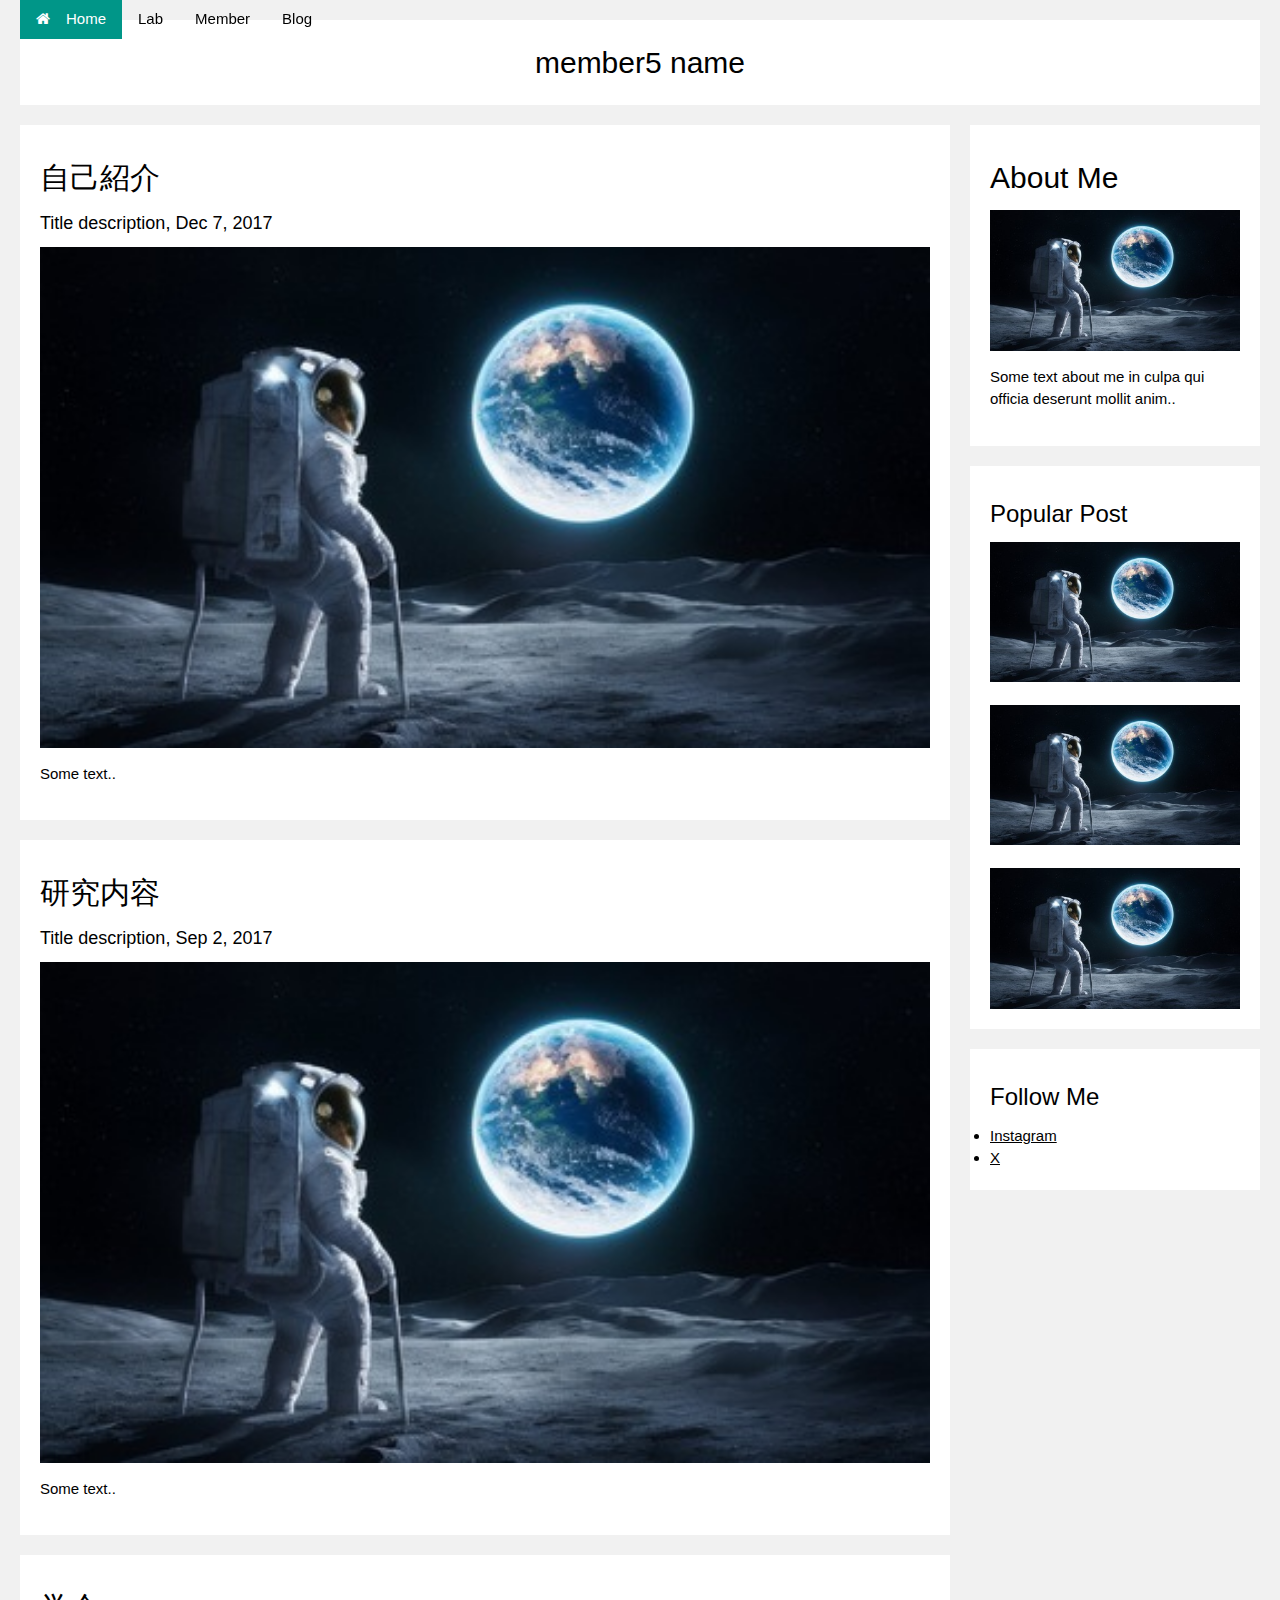
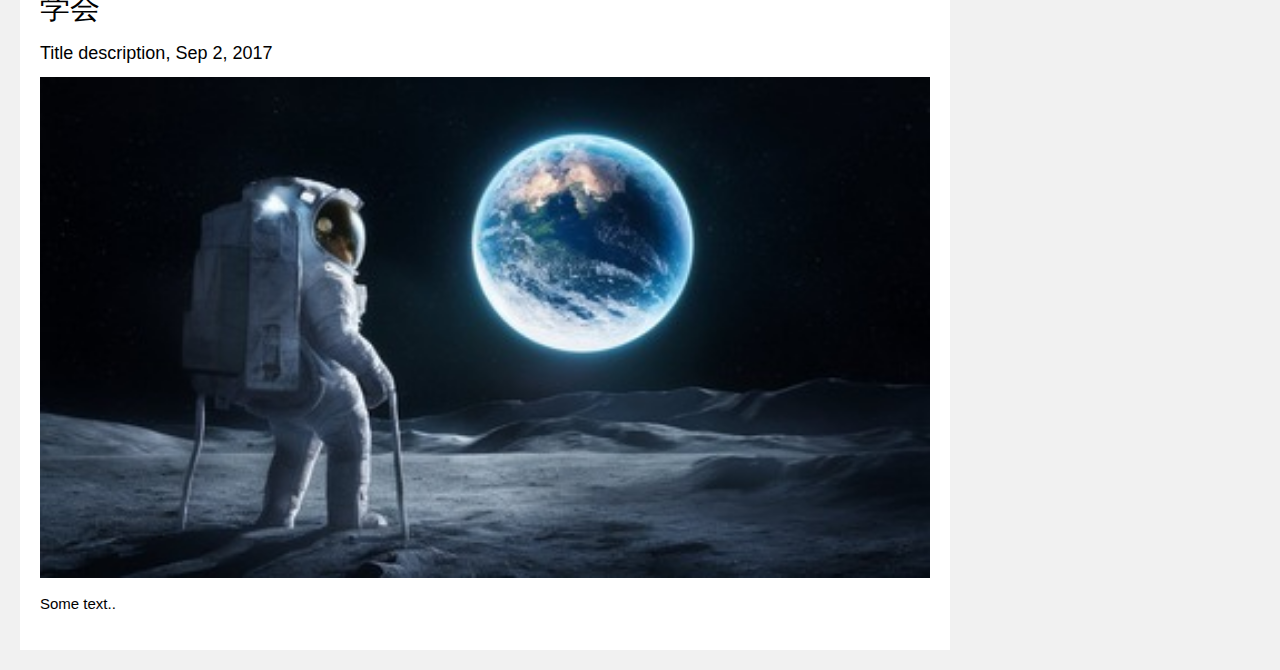
<file: templates/member5.html>
<!DOCTYPE html>
<html lang="ja">
<head>
    <meta charset="UTF-8">
    <meta name="viewport" content="width=device-width, initial-scale=1.0">
    <link rel="stylesheet" href="https://www.w3schools.com/w3css/4/w3.css">
    <link rel="stylesheet" href="https://www.w3schools.com/lib/w3-theme-black.css">
    <link rel="stylesheet" href="https://cdnjs.cloudflare.com/ajax/libs/font-awesome/4.7.0/css/font-awesome.min.css">
    <link rel="stylesheet" href="css/style.css">
    <title>Document</title>
</head>
<body>
  <div class="w3-top">
    <div class="w3-bar w3-theme-d2 w3-left-align">
     <a class="w3-bar-item w3-button w3-hide-medium w3-hide-large w3-right w3-hover-white w3-theme-d2" href="javascript:void(0);" onclick="openNav()"><i class="fa fa-bars"></i></a>
     <a href="../index.html" class="w3-bar-item w3-button w3-teal"><i class="fa fa-home w3-margin-right"></i>Home</a>
     <a href="lab.html" class="w3-bar-item w3-button w3-hide-small w3-hover-white">Lab</a>
     <a href="member.html" class="w3-bar-item w3-button w3-hide-small w3-hover-white">Member</a>
     <a href="#" class="w3-bar-item w3-button w3-hide-small w3-hover-white">Blog</a>
    </div>
   </div>
    <div class="header">
        <h2>member5 name</h2>
      </div>
      
      <div class="row">
        <div class="leftcolumn">
          <div class="card">
            <h2>自己紹介</h2>
            <h5>Title description, Dec 7, 2017</h5>
            <div>
              <img src="../images/img1-400.jpeg" alt="Sample">
            </div>
            <p>Some text..</p>
          </div>
          <div class="card">
            <h2>研究内容</h2>
            <h5>Title description, Sep 2, 2017</h5>
            <div>
              <img src="../images/img1-400.jpeg" alt="Sample">
            </div>
            <p>Some text..</p>
          </div>
          <div class="card">
            <h2>学会</h2>
            <h5>Title description, Sep 2, 2017</h5>
            <div>
              <img src="../images/img1-400.jpeg" alt="Sample">
            </div>
            <p>Some text..</p>
          </div>
        </div>
        <div class="rightcolumn">
          <div class="card">
            <h2>About Me</h2>
            <div>
              <img src="../images/img1-400.jpeg" alt="Sample">
            </div>
            <p>Some text about me in culpa qui officia deserunt mollit anim..</p>
          </div>
          <div class="card">
            <h3>Popular Post</h3>
            <div><img src="../images/img1-400.jpeg" alt="Sample"></div><br>
            <div><img src="../images/img1-400.jpeg" alt="Sample"></div><br>
            <div><img src="../images/img1-400.jpeg" alt="Sample"></div>
          </div>
          <div class="card">
            <h3>Follow Me</h3>
            <li><a href="#">Instagram</a></li>
            <li><a href="#">X</a></li>
          </div>
        </div>
      </div>
</body>
</html>
</file>
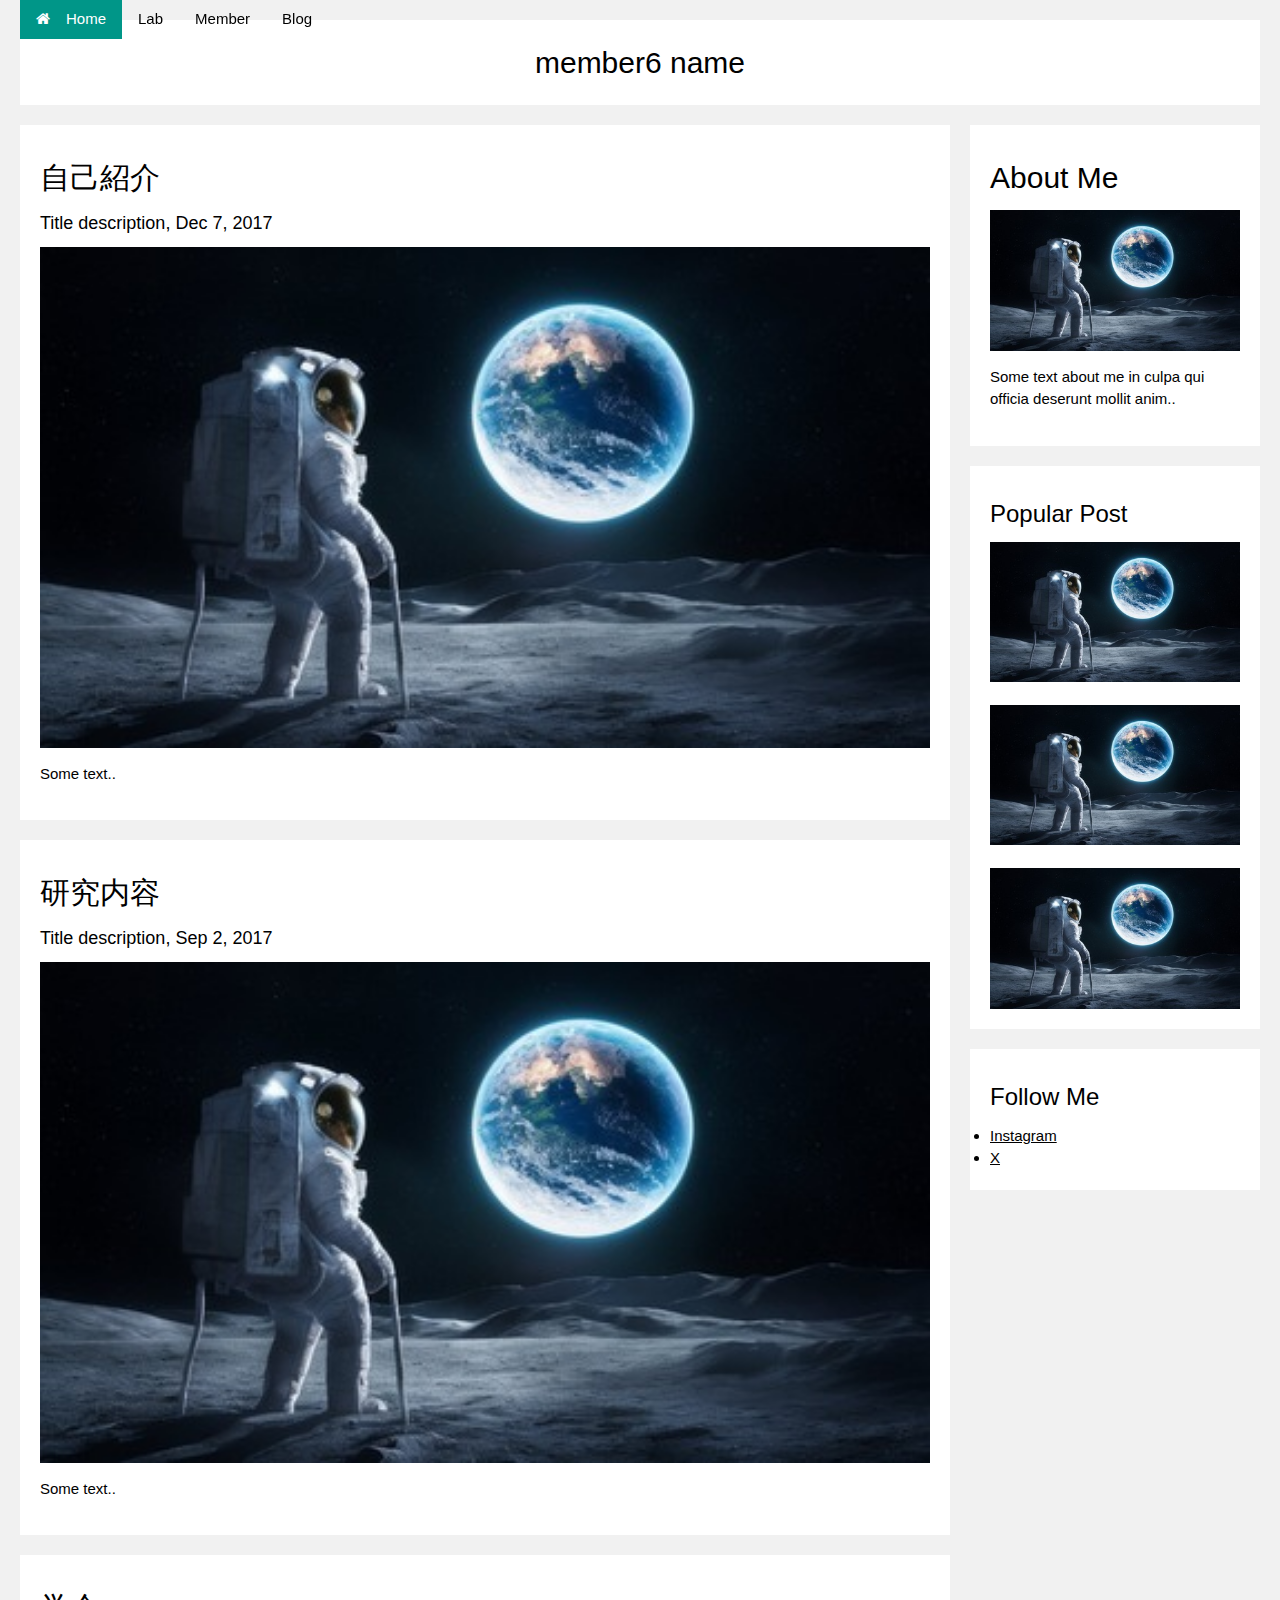
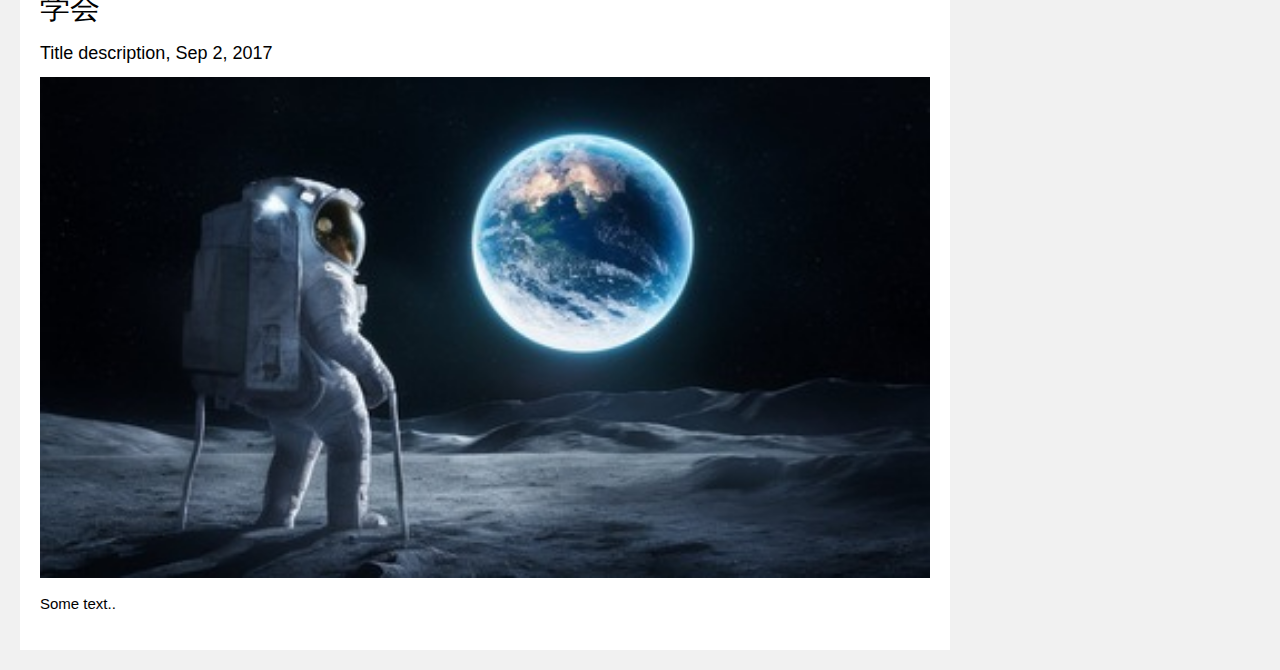
<file: templates/member6.html>
<!DOCTYPE html>
<html lang="ja">
<head>
    <meta charset="UTF-8">
    <meta name="viewport" content="width=device-width, initial-scale=1.0">
    <link rel="stylesheet" href="https://www.w3schools.com/w3css/4/w3.css">
    <link rel="stylesheet" href="https://www.w3schools.com/lib/w3-theme-black.css">
    <link rel="stylesheet" href="https://cdnjs.cloudflare.com/ajax/libs/font-awesome/4.7.0/css/font-awesome.min.css">
    <link rel="stylesheet" href="css/style.css">
    <title>Document</title>
</head>
<body>
  <div class="w3-top">
    <div class="w3-bar w3-theme-d2 w3-left-align">
     <a class="w3-bar-item w3-button w3-hide-medium w3-hide-large w3-right w3-hover-white w3-theme-d2" href="javascript:void(0);" onclick="openNav()"><i class="fa fa-bars"></i></a>
     <a href="../index.html" class="w3-bar-item w3-button w3-teal"><i class="fa fa-home w3-margin-right"></i>Home</a>
     <a href="lab.html" class="w3-bar-item w3-button w3-hide-small w3-hover-white">Lab</a>
     <a href="member.html" class="w3-bar-item w3-button w3-hide-small w3-hover-white">Member</a>
     <a href="#" class="w3-bar-item w3-button w3-hide-small w3-hover-white">Blog</a>
    </div>
   </div>
    <div class="header">
        <h2>member6 name</h2>
      </div>
      
      <div class="row">
        <div class="leftcolumn">
          <div class="card">
            <h2>自己紹介</h2>
            <h5>Title description, Dec 7, 2017</h5>
            <div>
              <img src="../images/img1-400.jpeg" alt="Sample">
            </div>
            <p>Some text..</p>
          </div>
          <div class="card">
            <h2>研究内容</h2>
            <h5>Title description, Sep 2, 2017</h5>
            <div>
              <img src="../images/img1-400.jpeg" alt="Sample">
            </div>
            <p>Some text..</p>
          </div>
          <div class="card">
            <h2>学会</h2>
            <h5>Title description, Sep 2, 2017</h5>
            <div>
              <img src="../images/img1-400.jpeg" alt="Sample">
            </div>
            <p>Some text..</p>
          </div>
        </div>
        <div class="rightcolumn">
          <div class="card">
            <h2>About Me</h2>
            <div>
              <img src="../images/img1-400.jpeg" alt="Sample">
            </div>
            <p>Some text about me in culpa qui officia deserunt mollit anim..</p>
          </div>
          <div class="card">
            <h3>Popular Post</h3>
            <div><img src="../images/img1-400.jpeg" alt="Sample"></div><br>
            <div><img src="../images/img1-400.jpeg" alt="Sample"></div><br>
            <div><img src="../images/img1-400.jpeg" alt="Sample"></div>
          </div>
          <div class="card">
            <h3>Follow Me</h3>
            <li><a href="#">Instagram</a></li>
            <li><a href="#">X</a></li>
          </div>
        </div>
      </div>
</body>
</html>
</file>
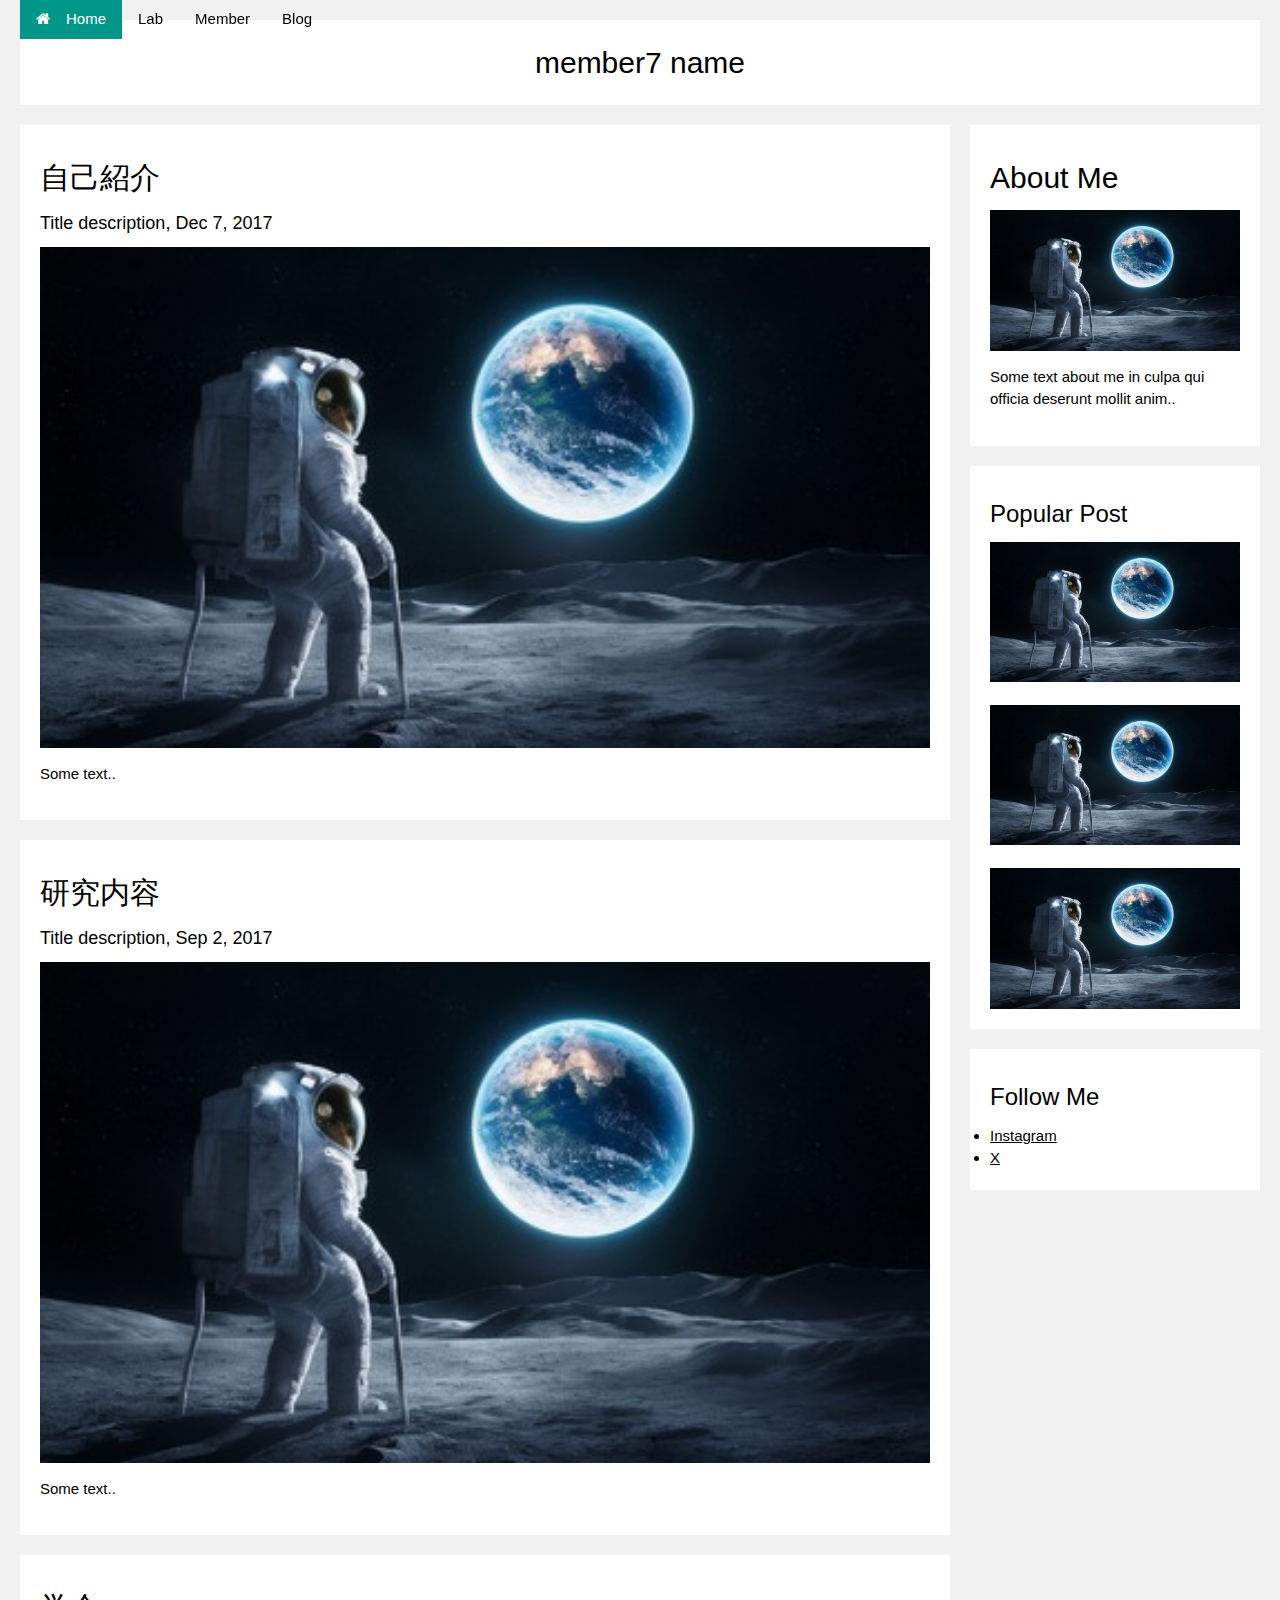
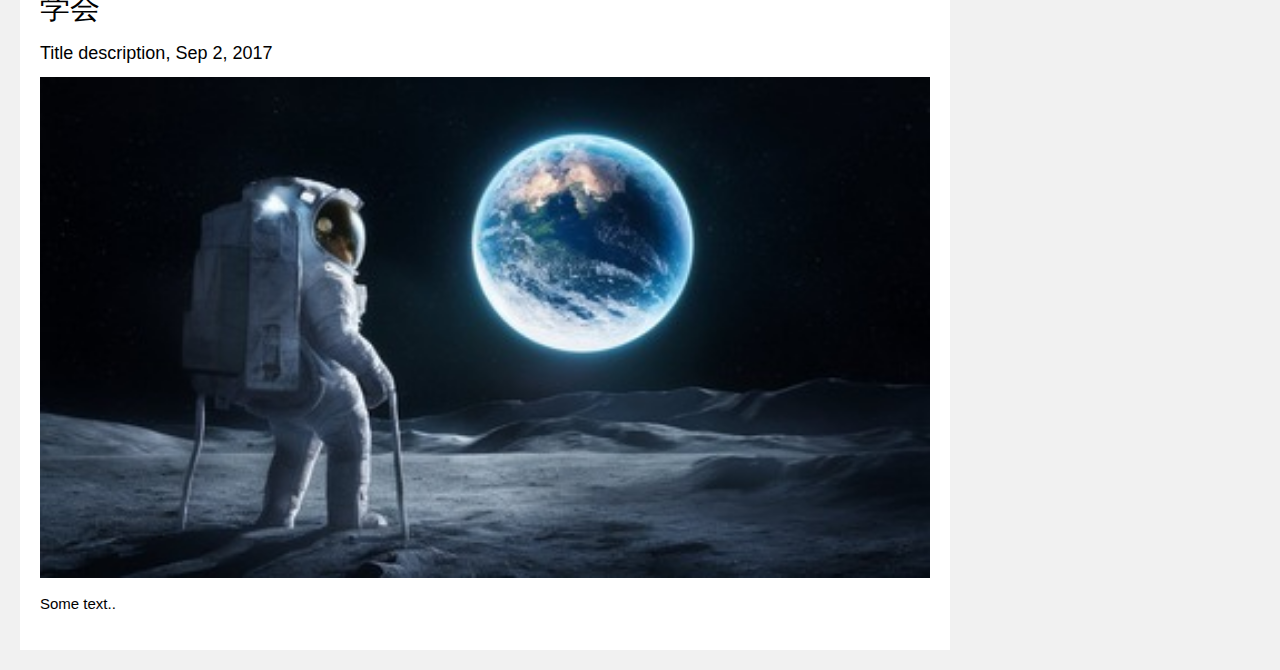
<file: templates/member7.html>
<!DOCTYPE html>
<html lang="ja">
<head>
    <meta charset="UTF-8">
    <meta name="viewport" content="width=device-width, initial-scale=1.0">
    <link rel="stylesheet" href="https://www.w3schools.com/w3css/4/w3.css">
    <link rel="stylesheet" href="https://www.w3schools.com/lib/w3-theme-black.css">
    <link rel="stylesheet" href="https://cdnjs.cloudflare.com/ajax/libs/font-awesome/4.7.0/css/font-awesome.min.css">
    <link rel="stylesheet" href="css/style.css">
    <title>Document</title>
</head>
<body>
  <div class="w3-top">
    <div class="w3-bar w3-theme-d2 w3-left-align">
     <a class="w3-bar-item w3-button w3-hide-medium w3-hide-large w3-right w3-hover-white w3-theme-d2" href="javascript:void(0);" onclick="openNav()"><i class="fa fa-bars"></i></a>
     <a href="../index.html" class="w3-bar-item w3-button w3-teal"><i class="fa fa-home w3-margin-right"></i>Home</a>
     <a href="lab.html" class="w3-bar-item w3-button w3-hide-small w3-hover-white">Lab</a>
     <a href="member.html" class="w3-bar-item w3-button w3-hide-small w3-hover-white">Member</a>
     <a href="#" class="w3-bar-item w3-button w3-hide-small w3-hover-white">Blog</a>
    </div>
   </div>
    <div class="header">
        <h2>member7 name</h2>
      </div>
      
      <div class="row">
        <div class="leftcolumn">
          <div class="card">
            <h2>自己紹介</h2>
            <h5>Title description, Dec 7, 2017</h5>
            <div>
              <img src="../images/img1-400.jpeg" alt="Sample">
            </div>
            <p>Some text..</p>
          </div>
          <div class="card">
            <h2>研究内容</h2>
            <h5>Title description, Sep 2, 2017</h5>
            <div>
              <img src="../images/img1-400.jpeg" alt="Sample">
            </div>
            <p>Some text..</p>
          </div>
          <div class="card">
            <h2>学会</h2>
            <h5>Title description, Sep 2, 2017</h5>
            <div>
              <img src="../images/img1-400.jpeg" alt="Sample">
            </div>
            <p>Some text..</p>
          </div>
        </div>
        <div class="rightcolumn">
          <div class="card">
            <h2>About Me</h2>
            <div>
              <img src="../images/img1-400.jpeg" alt="Sample">
            </div>
            <p>Some text about me in culpa qui officia deserunt mollit anim..</p>
          </div>
          <div class="card">
            <h3>Popular Post</h3>
            <div><img src="../images/img1-400.jpeg" alt="Sample"></div><br>
            <div><img src="../images/img1-400.jpeg" alt="Sample"></div><br>
            <div><img src="../images/img1-400.jpeg" alt="Sample"></div>
          </div>
          <div class="card">
            <h3>Follow Me</h3>
            <li><a href="#">Instagram</a></li>
            <li><a href="#">X</a></li>
          </div>
        </div>
      </div>
</body>
</html>
</file>
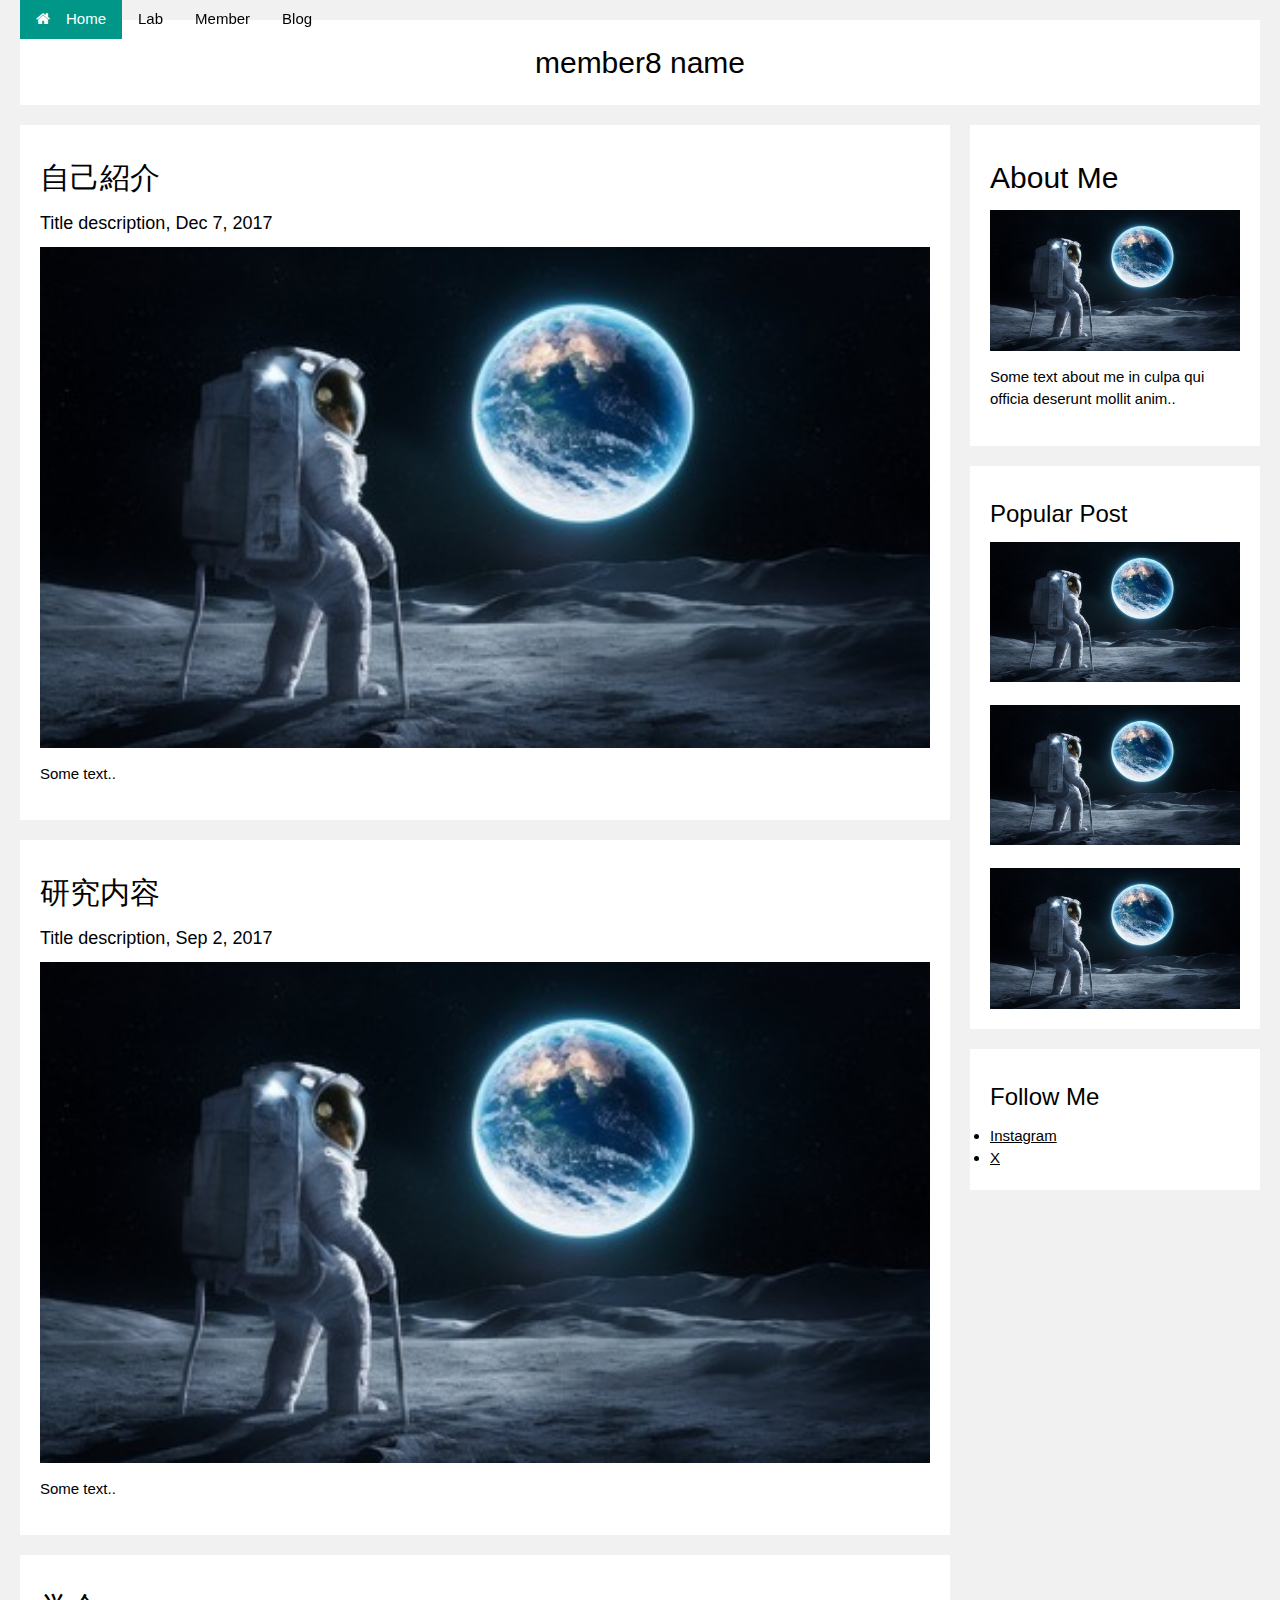
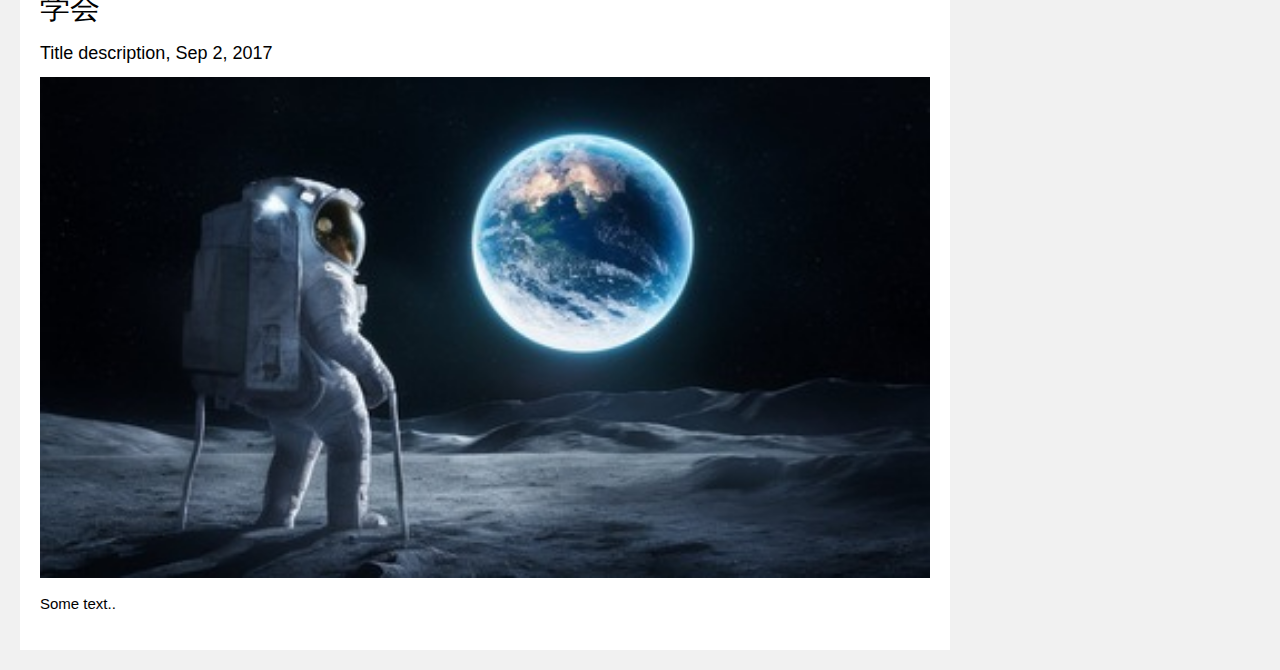
<file: templates/member8.html>
<!DOCTYPE html>
<html lang="ja">
<head>
    <meta charset="UTF-8">
    <meta name="viewport" content="width=device-width, initial-scale=1.0">
    <link rel="stylesheet" href="https://www.w3schools.com/w3css/4/w3.css">
    <link rel="stylesheet" href="https://www.w3schools.com/lib/w3-theme-black.css">
    <link rel="stylesheet" href="https://cdnjs.cloudflare.com/ajax/libs/font-awesome/4.7.0/css/font-awesome.min.css">
    <link rel="stylesheet" href="css/style.css">
    <title>Document</title>
</head>
<body>
  <div class="w3-top">
    <div class="w3-bar w3-theme-d2 w3-left-align">
     <a class="w3-bar-item w3-button w3-hide-medium w3-hide-large w3-right w3-hover-white w3-theme-d2" href="javascript:void(0);" onclick="openNav()"><i class="fa fa-bars"></i></a>
     <a href="../index.html" class="w3-bar-item w3-button w3-teal"><i class="fa fa-home w3-margin-right"></i>Home</a>
     <a href="lab.html" class="w3-bar-item w3-button w3-hide-small w3-hover-white">Lab</a>
     <a href="member.html" class="w3-bar-item w3-button w3-hide-small w3-hover-white">Member</a>
     <a href="#" class="w3-bar-item w3-button w3-hide-small w3-hover-white">Blog</a>
    </div>
   </div>
    <div class="header">
        <h2>member8 name</h2>
      </div>
      
      <div class="row">
        <div class="leftcolumn">
          <div class="card">
            <h2>自己紹介</h2>
            <h5>Title description, Dec 7, 2017</h5>
            <div>
              <img src="../images/img1-400.jpeg" alt="Sample">
            </div>
            <p>Some text..</p>
          </div>
          <div class="card">
            <h2>研究内容</h2>
            <h5>Title description, Sep 2, 2017</h5>
            <div>
              <img src="../images/img1-400.jpeg" alt="Sample">
            </div>
            <p>Some text..</p>
          </div>
          <div class="card">
            <h2>学会</h2>
            <h5>Title description, Sep 2, 2017</h5>
            <div>
              <img src="../images/img1-400.jpeg" alt="Sample">
            </div>
            <p>Some text..</p>
          </div>
        </div>
        <div class="rightcolumn">
          <div class="card">
            <h2>About Me</h2>
            <div>
              <img src="../images/img1-400.jpeg" alt="Sample">
            </div>
            <p>Some text about me in culpa qui officia deserunt mollit anim..</p>
          </div>
          <div class="card">
            <h3>Popular Post</h3>
            <div><img src="../images/img1-400.jpeg" alt="Sample"></div><br>
            <div><img src="../images/img1-400.jpeg" alt="Sample"></div><br>
            <div><img src="../images/img1-400.jpeg" alt="Sample"></div>
          </div>
          <div class="card">
            <h3>Follow Me</h3>
            <li><a href="#">Instagram</a></li>
            <li><a href="#">X</a></li>
          </div>
        </div>
      </div>
</body>
</html>
</file>
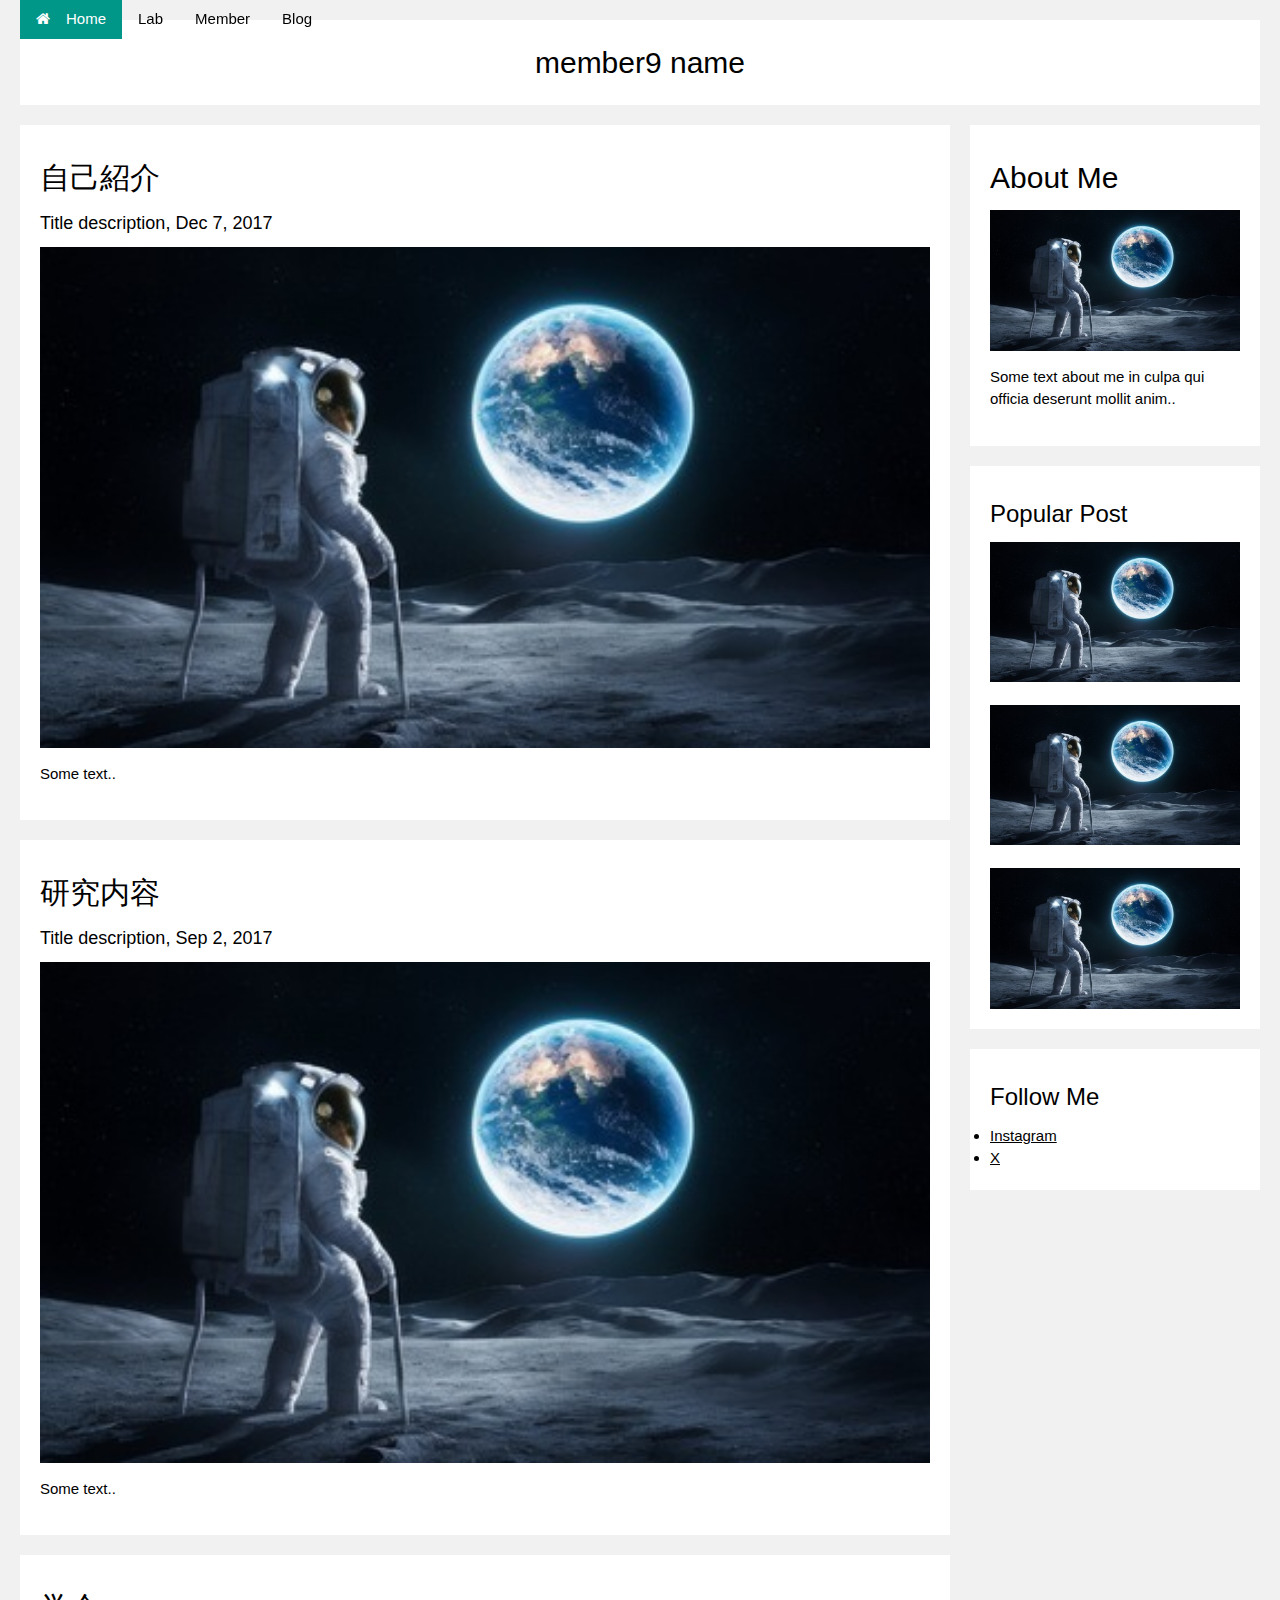
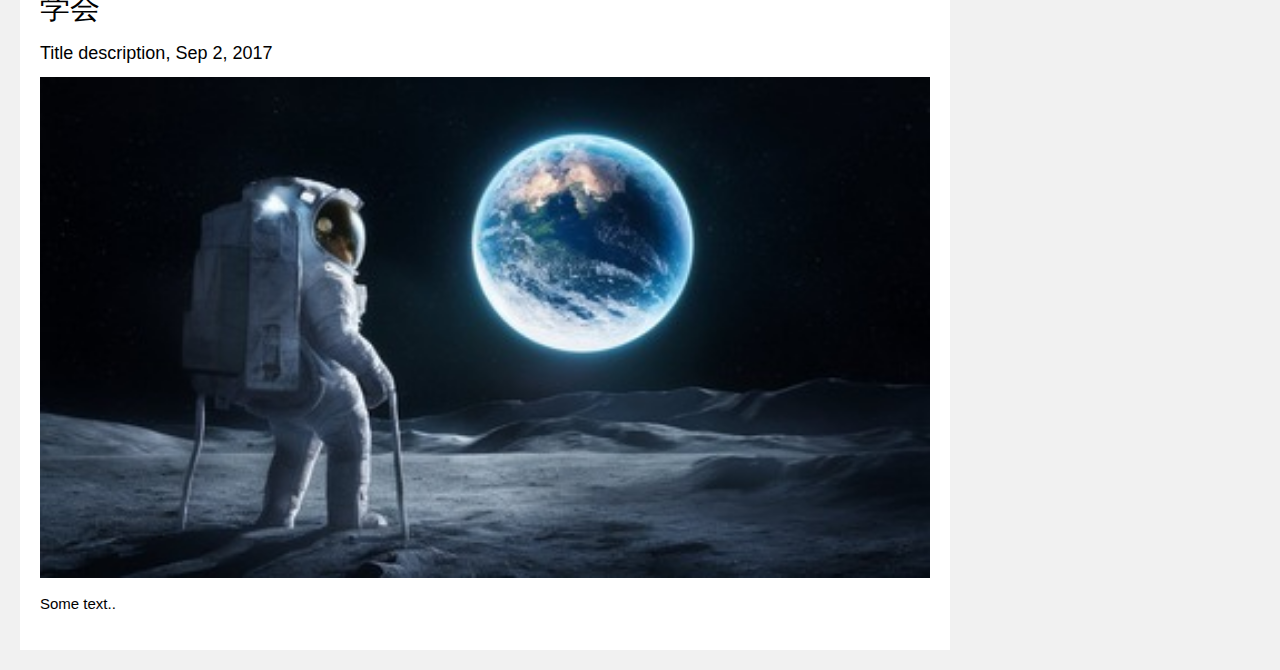
<file: templates/member9.html>
<!DOCTYPE html>
<html lang="ja">
<head>
    <meta charset="UTF-8">
    <meta name="viewport" content="width=device-width, initial-scale=1.0">
    <link rel="stylesheet" href="https://www.w3schools.com/w3css/4/w3.css">
    <link rel="stylesheet" href="https://www.w3schools.com/lib/w3-theme-black.css">
    <link rel="stylesheet" href="https://cdnjs.cloudflare.com/ajax/libs/font-awesome/4.7.0/css/font-awesome.min.css">
    <link rel="stylesheet" href="css/style.css">
    <title>Document</title>
</head>
<body>
  <div class="w3-top">
    <div class="w3-bar w3-theme-d2 w3-left-align">
     <a class="w3-bar-item w3-button w3-hide-medium w3-hide-large w3-right w3-hover-white w3-theme-d2" href="javascript:void(0);" onclick="openNav()"><i class="fa fa-bars"></i></a>
     <a href="../index.html" class="w3-bar-item w3-button w3-teal"><i class="fa fa-home w3-margin-right"></i>Home</a>
     <a href="lab.html" class="w3-bar-item w3-button w3-hide-small w3-hover-white">Lab</a>
     <a href="member.html" class="w3-bar-item w3-button w3-hide-small w3-hover-white">Member</a>
     <a href="#" class="w3-bar-item w3-button w3-hide-small w3-hover-white">Blog</a>
    </div>
   </div>
    <div class="header">
        <h2>member9 name</h2>
      </div>
      
      <div class="row">
        <div class="leftcolumn">
          <div class="card">
            <h2>自己紹介</h2>
            <h5>Title description, Dec 7, 2017</h5>
            <div>
              <img src="../images/img1-400.jpeg" alt="Sample">
            </div>
            <p>Some text..</p>
          </div>
          <div class="card">
            <h2>研究内容</h2>
            <h5>Title description, Sep 2, 2017</h5>
            <div>
              <img src="../images/img1-400.jpeg" alt="Sample">
            </div>
            <p>Some text..</p>
          </div>
          <div class="card">
            <h2>学会</h2>
            <h5>Title description, Sep 2, 2017</h5>
            <div>
              <img src="../images/img1-400.jpeg" alt="Sample">
            </div>
            <p>Some text..</p>
          </div>
        </div>
        <div class="rightcolumn">
          <div class="card">
            <h2>About Me</h2>
            <div>
              <img src="../images/img1-400.jpeg" alt="Sample">
            </div>
            <p>Some text about me in culpa qui officia deserunt mollit anim..</p>
          </div>
          <div class="card">
            <h3>Popular Post</h3>
            <div><img src="../images/img1-400.jpeg" alt="Sample"></div><br>
            <div><img src="../images/img1-400.jpeg" alt="Sample"></div><br>
            <div><img src="../images/img1-400.jpeg" alt="Sample"></div>
          </div>
          <div class="card">
            <h3>Follow Me</h3>
            <li><a href="#">Instagram</a></li>
            <li><a href="#">X</a></li>
          </div>
        </div>
      </div>
</body>
</html>
</file>
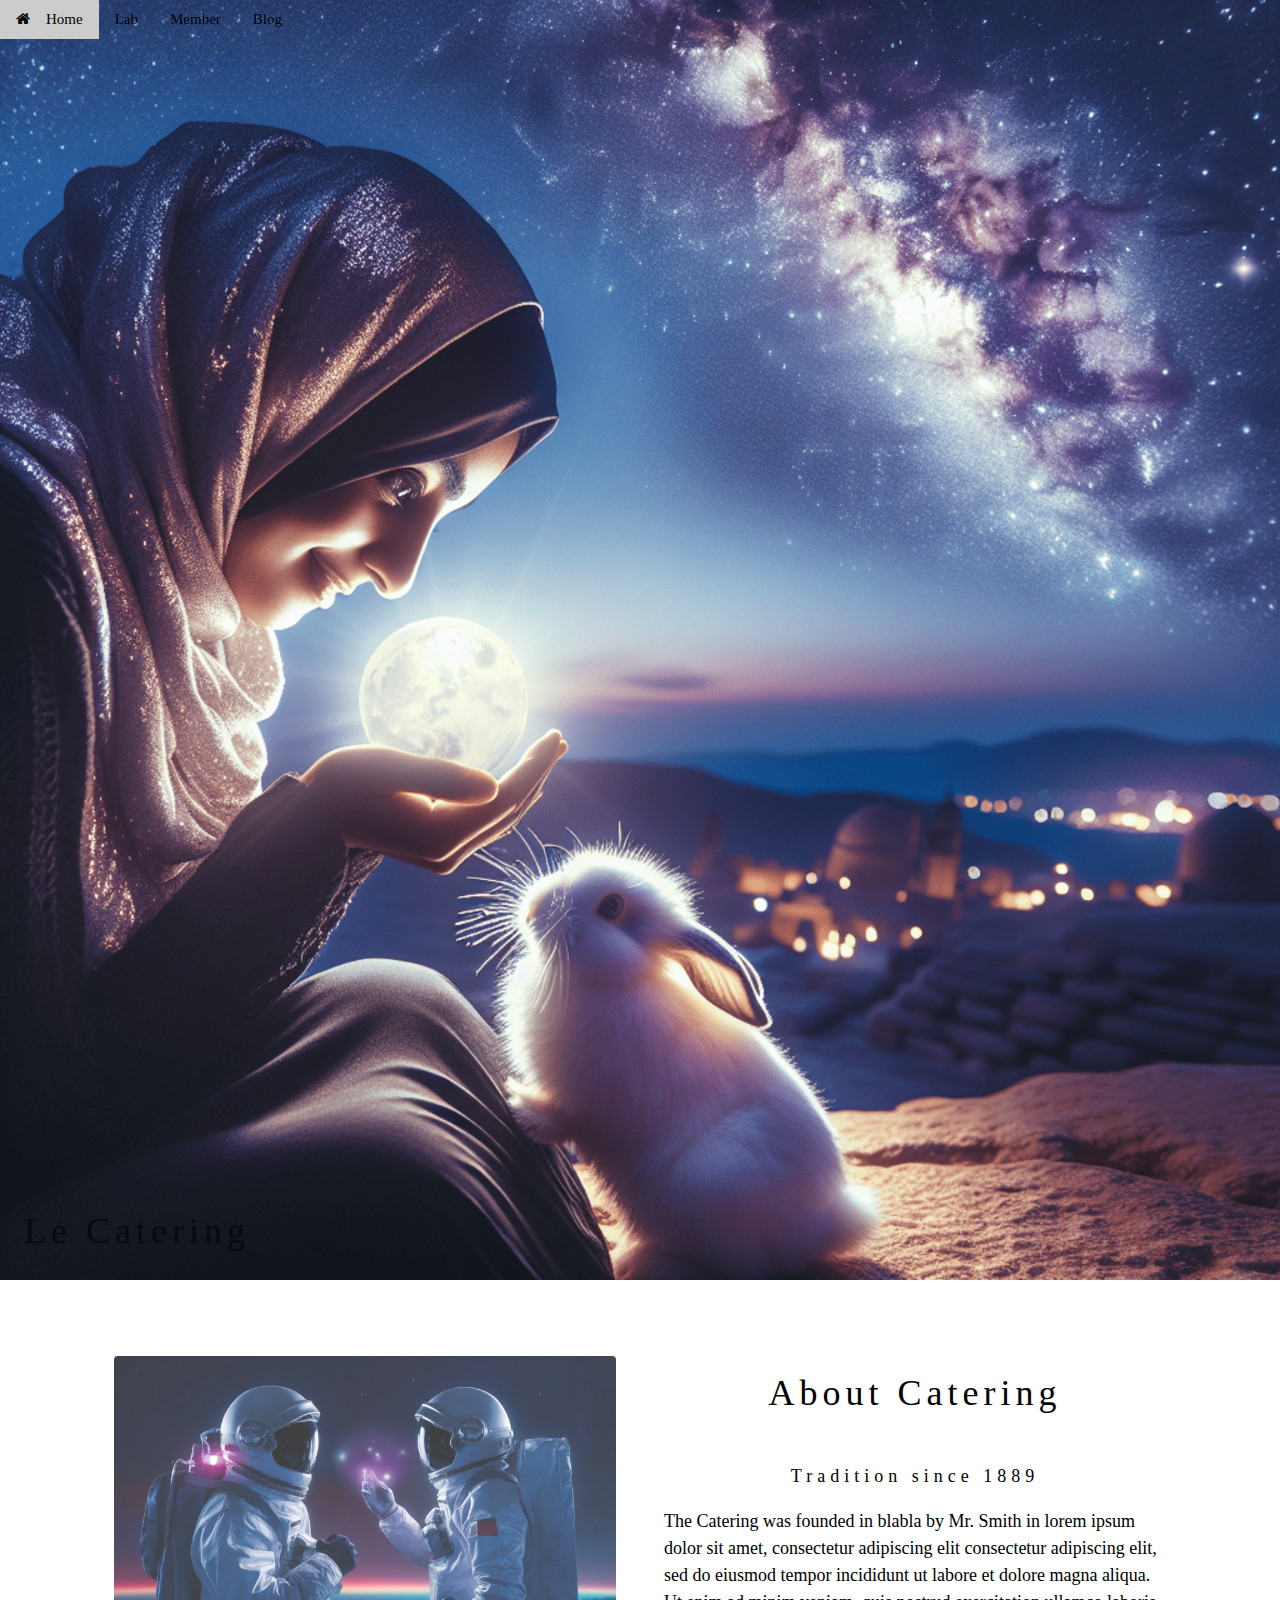
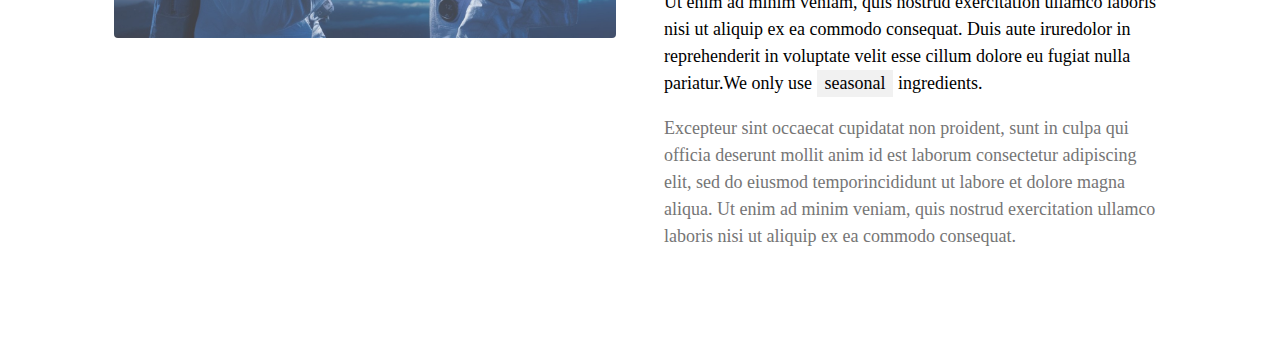
<file: templates/article/article1.html>
<!DOCTYPE html>
<html>
<head>
<title>W3.CSS Template</title>
<meta charset="UTF-8">
<meta name="viewport" content="width=device-width, initial-scale=1">
<link rel="stylesheet" href="https://www.w3schools.com/w3css/4/w3.css">
<link rel="stylesheet" href="https://www.w3schools.com/lib/w3-theme-black.css">
<link rel="stylesheet" href="https://cdnjs.cloudflare.com/ajax/libs/font-awesome/4.7.0/css/font-awesome.min.css">
<style>
body {font-family: "Times New Roman", Georgia, Serif;}
h1, h2, h3, h4, h5, h6 {
  font-family: "Playfair Display";
  letter-spacing: 5px;
}
</style>
</head>
<body>

<div class="w3-top">
<div class="w3-bar w3-theme-d2 w3-left-align">
    <a class="w3-bar-item w3-button w3-hide-medium w3-hide-large w3-right w3-hover-white w3-theme-d2" href="javascript:void(0);" onclick="openNav()"><i class="fa fa-bars"></i></a>
    <a href="../../index.html" class="w3-bar-item w3-button w3-teal"><i class="fa fa-home w3-margin-right"></i>Home</a>
    <a href="../lab.html" class="w3-bar-item w3-button w3-hide-small w3-hover-white">Lab</a>
    <a href="../member.html" class="w3-bar-item w3-button w3-hide-small w3-hover-white">Member</a>
    <a href="#" class="w3-bar-item w3-button w3-hide-small w3-hover-white">Blog</a>
</div>
</div>

<!-- Header -->
<header class="w3-display-container w3-content w3-wide" style="max-width:1600px;min-width:500px" id="home">
  <img class="w3-image" src="../../images/img4-1600.png" alt="Hamburger Catering" width="1600" height="800">
  <div class="w3-display-bottomleft w3-padding-large w3-opacity">
    <h1 class="w3-xxlarge">Le Catering</h1>
  </div>
</header>

<!-- Page content -->
<div class="w3-content" style="max-width:1100px">

  <!-- About Section -->
  <div class="w3-row w3-padding-64" id="about">
    <div class="w3-col m6 w3-padding-large w3-hide-small">
     <img src="../../images/img5-1600.jpeg" class="w3-round w3-image w3-opacity-min" alt="Table Setting" width="600" height="750">
    </div>

    <div class="w3-col m6 w3-padding-large">
      <h1 class="w3-center">About Catering</h1><br>
      <h5 class="w3-center">Tradition since 1889</h5>
      <p class="w3-large">The Catering was founded in blabla by Mr. Smith in lorem ipsum dolor sit amet, consectetur adipiscing elit consectetur adipiscing elit, sed do eiusmod tempor incididunt ut labore et dolore magna aliqua. Ut enim ad minim veniam, quis nostrud exercitation ullamco laboris nisi ut aliquip ex ea commodo consequat. Duis aute iruredolor in reprehenderit in voluptate velit esse cillum dolore eu fugiat nulla pariatur.We only use <span class="w3-tag w3-light-grey">seasonal</span> ingredients.</p>
      <p class="w3-large w3-text-grey w3-hide-medium">Excepteur sint occaecat cupidatat non proident, sunt in culpa qui officia deserunt mollit anim id est laborum consectetur adipiscing elit, sed do eiusmod temporincididunt ut labore et dolore magna aliqua. Ut enim ad minim veniam, quis nostrud exercitation ullamco laboris nisi ut aliquip ex ea commodo consequat.</p>
    </div>
  </div>
</body>
</html>
</file>
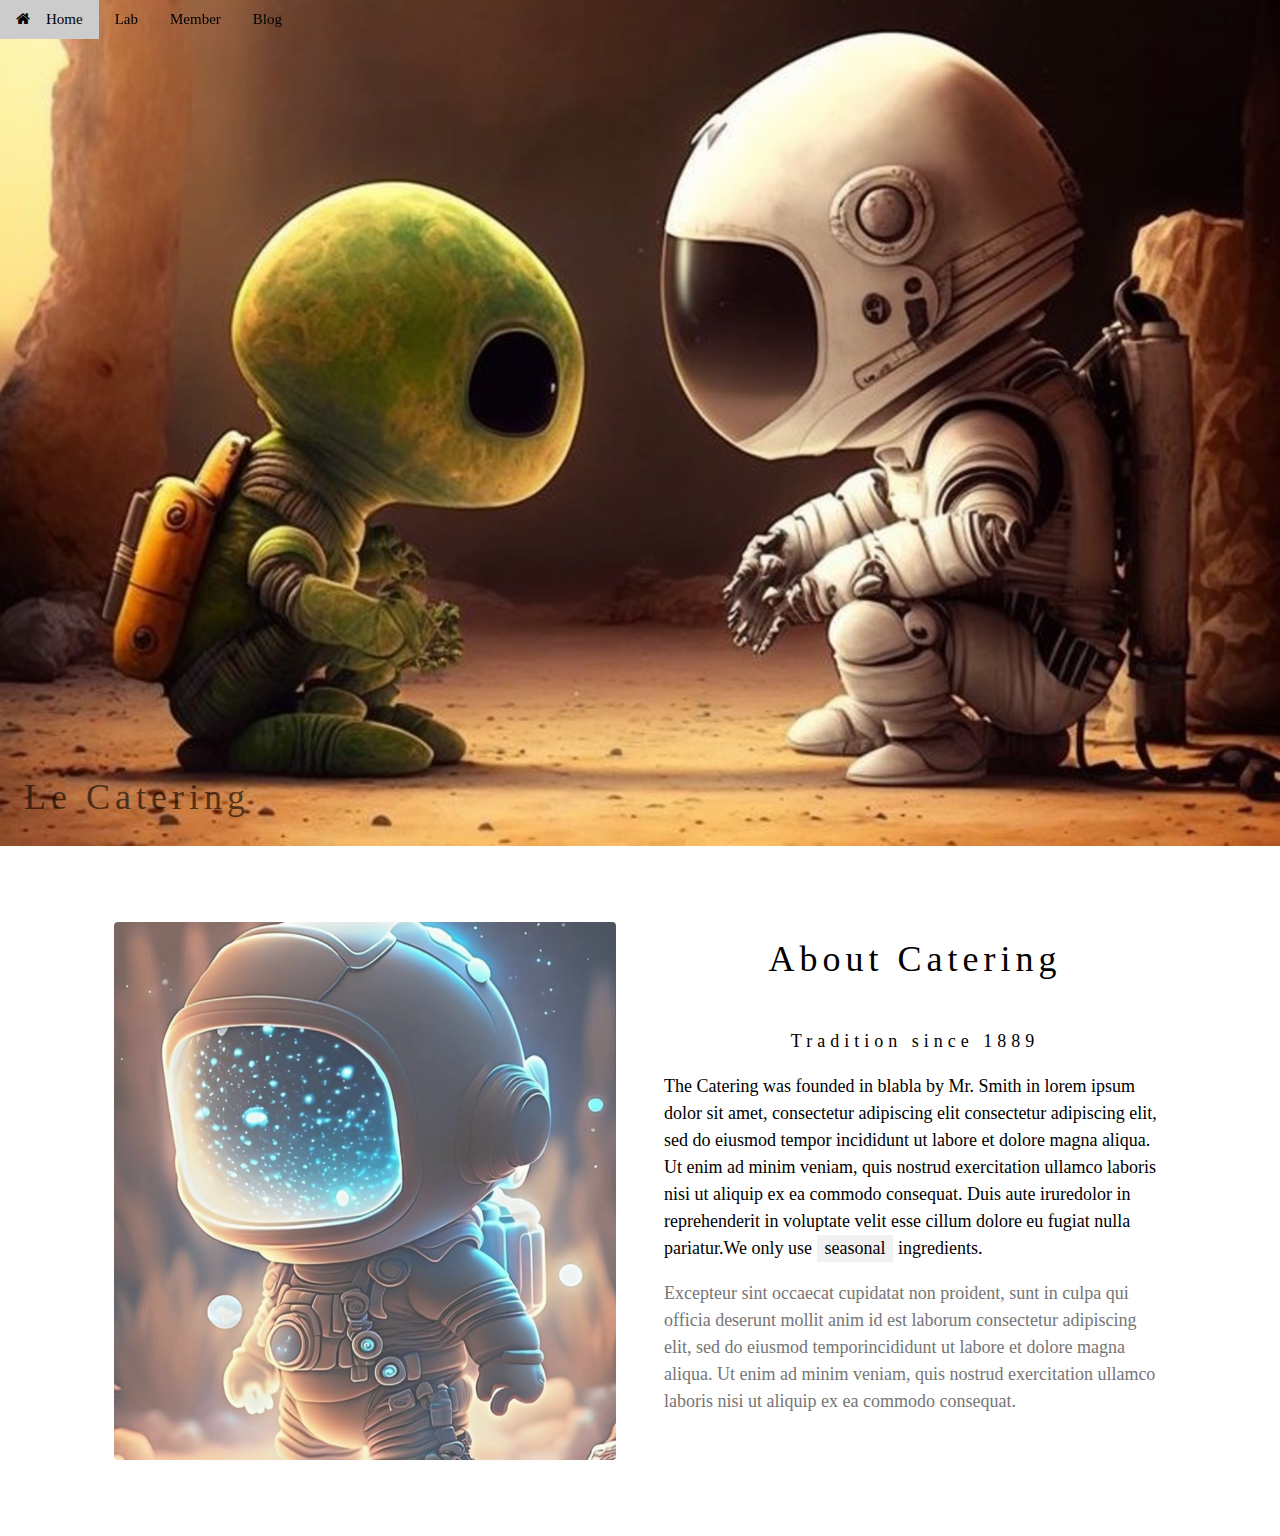
<file: templates/Study/study1.html>
<!DOCTYPE html>
<html>
<head>
<title>W3.CSS Template</title>
<meta charset="UTF-8">
<meta name="viewport" content="width=device-width, initial-scale=1">
<link rel="stylesheet" href="https://www.w3schools.com/w3css/4/w3.css">
<link rel="stylesheet" href="https://www.w3schools.com/lib/w3-theme-black.css">
<link rel="stylesheet" href="https://cdnjs.cloudflare.com/ajax/libs/font-awesome/4.7.0/css/font-awesome.min.css">
<style>
body {font-family: "Times New Roman", Georgia, Serif;}
h1, h2, h3, h4, h5, h6 {
  font-family: "Playfair Display";
  letter-spacing: 5px;
}
</style>
</head>
<body>

<div class="w3-top">
<div class="w3-bar w3-theme-d2 w3-left-align">
    <a class="w3-bar-item w3-button w3-hide-medium w3-hide-large w3-right w3-hover-white w3-theme-d2" href="javascript:void(0);" onclick="openNav()"><i class="fa fa-bars"></i></a>
    <a href="../../index.html" class="w3-bar-item w3-button w3-teal"><i class="fa fa-home w3-margin-right"></i>Home</a>
    <a href="../lab.html" class="w3-bar-item w3-button w3-hide-small w3-hover-white">Lab</a>
    <a href="../member.html" class="w3-bar-item w3-button w3-hide-small w3-hover-white">Member</a>
    <a href="#" class="w3-bar-item w3-button w3-hide-small w3-hover-white">Blog</a>
</div>
</div>

<!-- Header -->
<header class="w3-display-container w3-content w3-wide" style="max-width:1600px;min-width:500px" id="home">
  <img class="w3-image" src="../../images/img2-1600.jpg" alt="Hamburger Catering" width="1600" height="800">
  <div class="w3-display-bottomleft w3-padding-large w3-opacity">
    <h1 class="w3-xxlarge">Le Catering</h1>
  </div>
</header>

<!-- Page content -->
<div class="w3-content" style="max-width:1100px">

  <!-- About Section -->
  <div class="w3-row w3-padding-64" id="about">
    <div class="w3-col m6 w3-padding-large w3-hide-small">
     <img src="../../images/img3-1600.jpg" class="w3-round w3-image w3-opacity-min" alt="Table Setting" width="600" height="750">
    </div>

    <div class="w3-col m6 w3-padding-large">
      <h1 class="w3-center">About Catering</h1><br>
      <h5 class="w3-center">Tradition since 1889</h5>
      <p class="w3-large">The Catering was founded in blabla by Mr. Smith in lorem ipsum dolor sit amet, consectetur adipiscing elit consectetur adipiscing elit, sed do eiusmod tempor incididunt ut labore et dolore magna aliqua. Ut enim ad minim veniam, quis nostrud exercitation ullamco laboris nisi ut aliquip ex ea commodo consequat. Duis aute iruredolor in reprehenderit in voluptate velit esse cillum dolore eu fugiat nulla pariatur.We only use <span class="w3-tag w3-light-grey">seasonal</span> ingredients.</p>
      <p class="w3-large w3-text-grey w3-hide-medium">Excepteur sint occaecat cupidatat non proident, sunt in culpa qui officia deserunt mollit anim id est laborum consectetur adipiscing elit, sed do eiusmod temporincididunt ut labore et dolore magna aliqua. Ut enim ad minim veniam, quis nostrud exercitation ullamco laboris nisi ut aliquip ex ea commodo consequat.</p>
    </div>
  </div>
</body>
</html>
</file>
<file: templates/css/style.css>
* {
    box-sizing: border-box;
  }

  body {
    font-family: Arial;
    padding: 20px;
    background: #f1f1f1;
  }

  nav {
    border-bottom: 1px solid black;
  }
  
  .crumbs ol {
    list-style-type: none;
    padding-left: 0;
  }
  
  .crumb {
    display: inline-block;
  }
  
  .crumb a::after {
    display: inline-block;
    color: #000;
    content: '>';
    font-size: 80%;
    font-weight: bold;
    padding: 0 3px;
  }
  
  /* Header/Blog Title */
  .header {
    padding: 10px;
    font-size: 25px;
    text-align: center;
    background: white;
  }
  
  /* Create two unequal columns that floats next to each other */
  /* Left column */
  .leftcolumn {
    float: left;
    width: 75%;
  }
  
  /* Right column */
  .rightcolumn {
    float: left;
    width: 25%;
    padding-left: 20px;
  }
  
  /* Fake image */
  .fakeimg {
    background-color: #aaa;
    width: 100%;
    padding: 20px;
  }
  
  /* Add a card effect for articles */
  .card {
    background-color: white;
    padding: 20px;
    margin-top: 20px;
  }

  .card img {
    width: 100%;
    height: auto;
    object-fit: cover;
  }
  
  /* Clear floats after the columns */
  .row:after {
    content: "";
    display: table;
    clear: both;
  }
  
  /* Footer */
  .footer {
    padding: 20px;
    text-align: center;
    background: #ddd;
    margin-top: 20px;
  }

  /* Member.html*/
.member-title{
    text-align: center;
}
.parent {
    display: grid;
    grid-template-columns: repeat(3, 1fr);
    grid-template-rows: repeat(9, 1fr);
    gap: 8px;
}

.div0 {
    grid-row: span 3 / span 3;
}

.div1 {
    grid-row: span 3 / span 3;
}

.div2 {
    grid-row: span 3 / span 3;
}

.div3 {
    grid-row: span 3 / span 3;
}

.div4 {
    grid-row: span 3 / span 3;
    grid-row-start: 4;
}

.div5 {
    grid-row: span 3 / span 3;
    grid-row-start: 4;
}

.div6 {
    grid-row: span 3 / span 3;
    grid-row-start: 4;
}

.div7 {
    grid-row: span 3 / span 3;
    grid-row-start: 7;
}

.div8 {
    grid-row: span 3 / span 3;
    grid-row-start: 7;
}

.div9 {
    grid-row: span 3 / span 3;
    grid-row-start: 7;
}

.div0:hover, .div1:hover, .div2:hover, .div3:hover, .div4:hover, .div5:hover, .div6:hover, .div7:hover, .div8:hover, .div9:hover{
    box-shadow: 0 15px 30px -5px rgba(235, 233, 233, 0.15), 0 0 5px rgba(0,0,0,.1);
	transform: translateY(-10px);
}


  /* Responsive layout - when the screen is less than 800px wide, make the two columns stack on top of each other instead of next to each other */
  @media screen and (max-width: 800px) {
    .leftcolumn, .rightcolumn {
      width: 100%;
      padding: 0;
    }
  }
</file>
